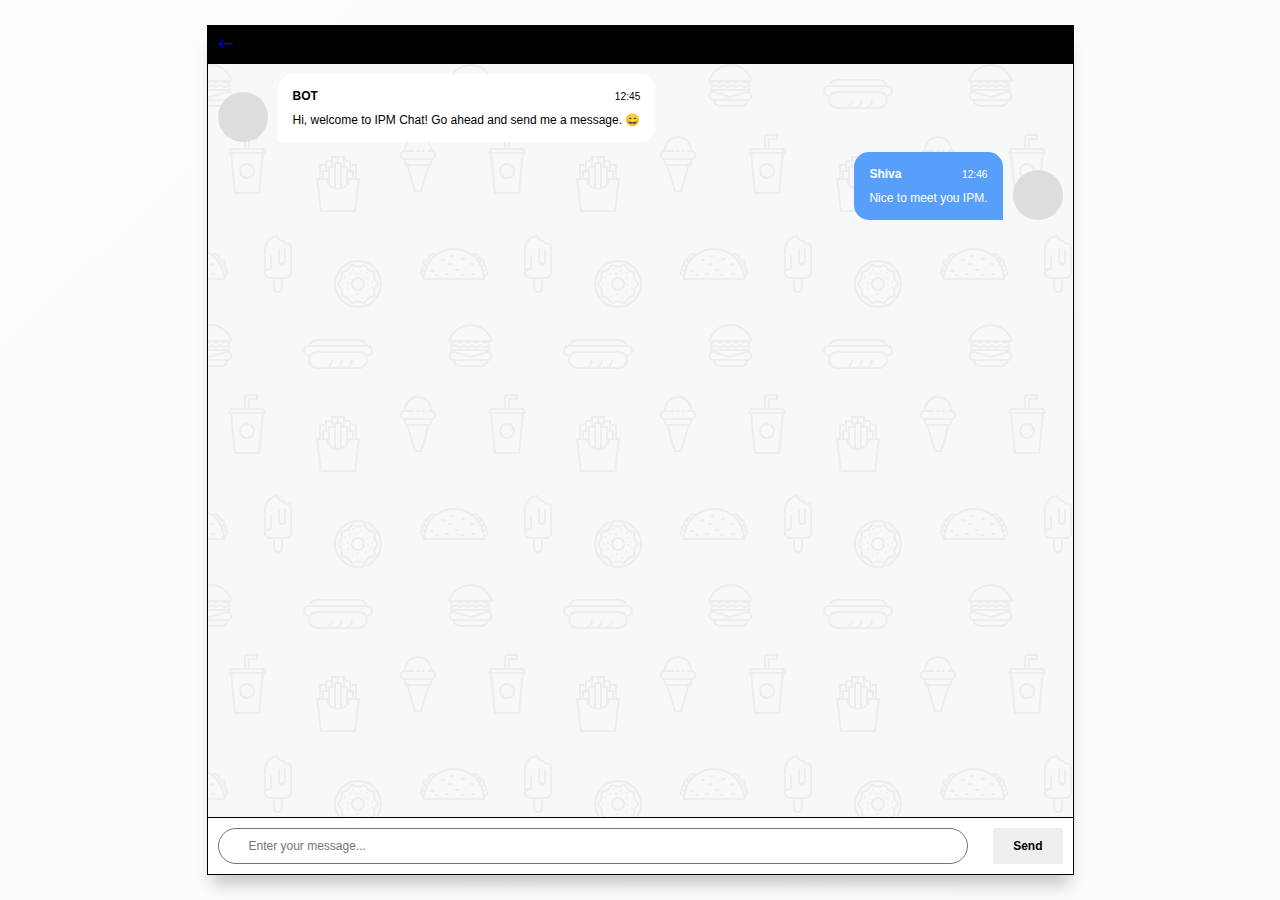
<file: chat.html>
<!DOCTYPE html>
<html lang="en">
<head>
    <meta charset="UTF-8">
    <meta http-equiv="X-UA-Compatible" content="IE=edge">
    <meta name="viewport" content="width=device-width, initial-scale=1.0">
    <title>IPM</title>
    <link rel="stylesheet" href="css/chat-style.css">
    <link rel="stylesheet" href="https://use.fontawesome.com/releases/v5.5.0/css/all.css"
          integrity="sha384-B4dIYHKNBt8Bc12p+WXckhzcICo0wtJAoU8YZTY5qE0Id1GSseTk6S+L3BlXeVIU" crossorigin="anonymous">

    <style>
        .msg-txt {
            color: darkslategrey;
        }

        .mom-text {
            border-radius: 25px;
            border: 1px solid lightgray;
            padding: 15px;
            width: 250px;
            height: auto;
        }
    </style>


    <link rel="stylesheet" href="https://cdn.jsdelivr.net/npm/bootstrap@4.6.0/dist/css/bootstrap.min.css"
          integrity="sha384-B0vP5xmATw1+K9KRQjQERJvTumQW0nPEzvF6L/Z6nronJ3oUOFUFpCjEUQouq2+l" crossorigin="anonymous">

    <script src="https://code.jquery.com/jquery-3.5.1.slim.min.js"
            integrity="sha384-DfXdz2htPH0lsSSs5nCTpuj/zy4C+OGpamoFVy38MVBnE+IbbVYUew+OrCXaRkfj"
            crossorigin="anonymous"></script>
    <script src="https://cdn.jsdelivr.net/npm/bootstrap@4.6.0/dist/js/bootstrap.bundle.min.js"
            integrity="sha384-Piv4xVNRyMGpqkS2by6br4gNJ7DXjqk09RmUpJ8jgGtD7zP9yug3goQfGII0yAns"
            crossorigin="anonymous"></script>
    <link rel="stylesheet" href="https://cdn.jsdelivr.net/npm/bootstrap-icons@1.3.0/font/bootstrap-icons.css">


    <style>
        @media only screen and (max-width: 960px) {

            .msger {
                max-width: calc(100vw - 8px);
                margin: 4px;
                height: calc(100vh - 8px);
            }
        }
    </style>

</head>


<body class="">
<section class="msger">
    <header class="msger-header">
        <div class="msger-header-title">
            <!-- <i class="fas fa-comment-alt"></i> -->
            <a class="text-reset" title="back" href="javascript:history.back()"><i class="bi bi-arrow-left"></i></a>

        </div>
        <div class="msger-header-options">
            <span id="sound-on" style="cursor: pointer;display: none;"><i class="fas fa-volume-down"></i></span>
            <span id="sound-off" style="cursor: pointer;"><i class="fas fa-volume-mute"></i></i></span>

        </div>
    </header>

    <main class="msger-chat body-class">
        <div class="msg left-msg">
            <div
                    class="msg-img"
                    style="background-image: url(https://miro.medium.com/max/754/1*-dtfBiXCBoKPCoAR4FGlew.png)"
            ></div>

            <div class="msg-bubble">
                <div class="msg-info">
                    <div class="msg-info-name">BOT</div>
                    <div class="msg-info-time">12:45</div>
                </div>

                <div id="bot-" class="msg-text">
                    Hi, welcome to IPM Chat! Go ahead and send me a message. 😄
                </div>
            </div>
        </div>

        <div class="msg right-msg">
            <div
                    class="msg-img"
                    style="background-image: url(https://image.flaticon.com/icons/svg/145/145867.svg)"
            ></div>

            <div class="msg-bubble">
                <div class="msg-info">
                    <div class="msg-info-name">Shiva</div>
                    <div class="msg-info-time">12:46</div>
                </div>

                <div class="msg-text">
                    Nice to meet you IPM.
                </div>
            </div>
        </div>
    </main>

    <form class="msger-inputarea bg-light">
        <input id="userInput" type="text" class="msger-input"
               placeholder="Enter your message..."/>
        <i id="mic" style="font-size: 22px;cursor: pointer;" class="fas fa-microphone"></i>
        <button type="submit" class="msger-send-btn btn-success">Send</button>
    </form>
</section>

<script src="https://cdnjs.cloudflare.com/ajax/libs/jquery/3.2.1/jquery.min.js"></script>
</body>
<script src="js/chat.js"></script>
<script src="js/core.js"></script>
</html>
</file>
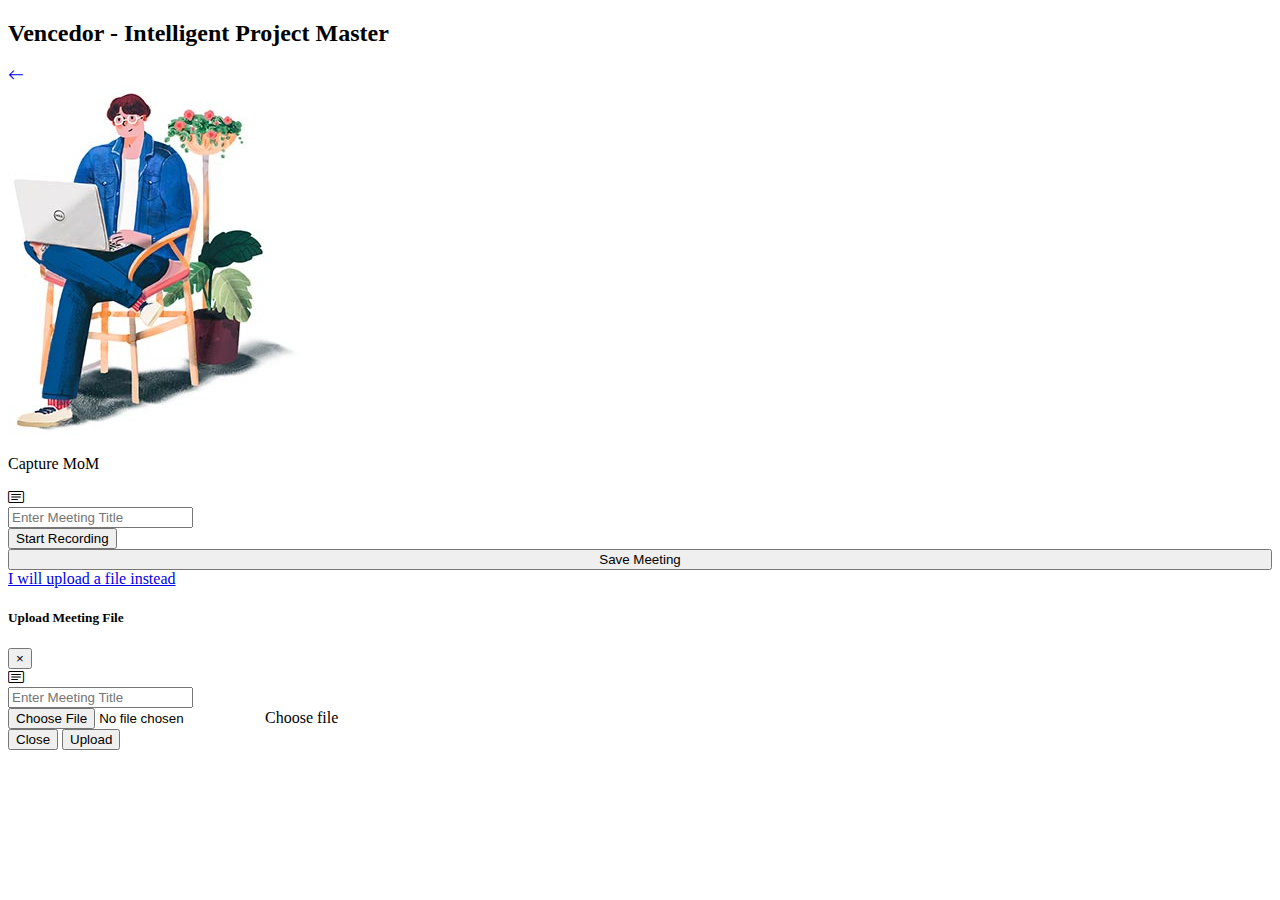
<file: mom.html>
<!DOCTYPE html>
<html lang="en">
<head>
    <meta charset="UTF-8">
    <meta name="viewport" content="width=device-width, initial-scale=1.0">
    <meta http-equiv="X-UA-Compatible" content="ie=edge">
    <title>Vencedor - IPM</title>

    <!-- Font Icon -->
    <!--    <link rel="stylesheet" href="fonts/material-icon/css/material-design-iconic-font.min.css">-->

    <!-- Main css -->
    <!--    <link rel="stylesheet" href="css/style.css">-->

    <!--    <script src="vendor/jquery/jquery.min.js"></script>-->
    <!--    &lt;!&ndash; Latest compiled and minified CSS &ndash;&gt;-->
    <!--    <link rel="stylesheet" href="https://maxcdn.bootstrapcdn.com/bootstrap/3.3.7/css/bootstrap.min.css" integrity="sha384-BVYiiSIFeK1dGmJRAkycuHAHRg32OmUcww7on3RYdg4Va+PmSTsz/K68vbdEjh4u" crossorigin="anonymous">-->

    <!--    &lt;!&ndash; Optional theme &ndash;&gt;-->
    <!--    <link rel="stylesheet" href="https://maxcdn.bootstrapcdn.com/bootstrap/3.3.7/css/bootstrap-theme.min.css" integrity="sha384-rHyoN1iRsVXV4nD0JutlnGaslCJuC7uwjduW9SVrLvRYooPp2bWYgmgJQIXwl/Sp" crossorigin="anonymous">-->

    <!--    &lt;!&ndash; Latest compiled and minified JavaScript &ndash;&gt;-->
    <!--    <script src="https://maxcdn.bootstrapcdn.com/bootstrap/3.3.7/js/bootstrap.min.js" integrity="sha384-Tc5IQib027qvyjSMfHjOMaLkfuWVxZxUPnCJA7l2mCWNIpG9mGCD8wGNIcPD7Txa" crossorigin="anonymous"></script>-->

    <link rel="stylesheet" href="https://cdn.jsdelivr.net/npm/bootstrap@4.6.0/dist/css/bootstrap.min.css"
          integrity="sha384-B0vP5xmATw1+K9KRQjQERJvTumQW0nPEzvF6L/Z6nronJ3oUOFUFpCjEUQouq2+l" crossorigin="anonymous">

    <script src="https://code.jquery.com/jquery-3.5.1.slim.min.js"
            integrity="sha384-DfXdz2htPH0lsSSs5nCTpuj/zy4C+OGpamoFVy38MVBnE+IbbVYUew+OrCXaRkfj"
            crossorigin="anonymous"></script>
    <script src="https://cdn.jsdelivr.net/npm/bootstrap@4.6.0/dist/js/bootstrap.bundle.min.js"
            integrity="sha384-Piv4xVNRyMGpqkS2by6br4gNJ7DXjqk09RmUpJ8jgGtD7zP9yug3goQfGII0yAns"
            crossorigin="anonymous"></script>
    <link rel="stylesheet" href="https://cdn.jsdelivr.net/npm/bootstrap-icons@1.3.0/font/bootstrap-icons.css">


    <!--    <style>-->
    <!--        #display {-->
    <!--            font-size: 40px;-->
    <!--            display: none;-->
    <!--        }-->

    <!--        button {-->
    <!--            width: 25px;-->
    <!--            height: 25px;-->
    <!--            font-size: 0;-->
    <!--            background-color: red;-->
    <!--            border: 0;-->
    <!--            border-radius: 35px;-->
    <!--            margin: 18px;-->
    <!--            outline: none;-->
    <!--        }-->

    <!--        .Rec {-->
    <!--            animation-name: pulse;-->
    <!--            animation-duration: 1.5s;-->
    <!--            animation-iteration-count: infinite;-->
    <!--            animation-timing-function: linear;-->
    <!--        }-->

    <!--        @keyframes pulse {-->
    <!--            0% {-->
    <!--                box-shadow: 0px 0px 5px 0px rgba(173, 0, 0, .3);-->
    <!--            }-->
    <!--            65% {-->
    <!--                box-shadow: 0px 0px 5px 13px rgba(173, 0, 0, .3);-->
    <!--            }-->
    <!--            90% {-->
    <!--                box-shadow: 0px 0px 5px 13px rgba(173, 0, 0, 0);-->
    <!--            }-->
    <!--        }-->
    <!--    </style>-->

    <style>
        @media only screen and (max-width: 960px) {
            .logo-img {
                max-width: 50%;
            }

            .shadow {
                box-shadow: none !important
            }
        }
    </style>

</head>
<body>

<div class="container container-fluid">
    <h2 class="text-center pt-3 mt-3">
        Vencedor - Intelligent Project Master
    </h2>

    <div class="shadow p-3 mt-4">

        <div class="row mb-3">
            <div class="col pl-lg-5">
                <a class="text-reset" title="back" href="javascript:history.back()"><i style="width: 36px"
                                                                                       class="bi bi-arrow-left"></i></a>
            </div>
        </div>


        <div class="row">
            <div class="col">
                <div class="alert alert-info" style="display: none" role="alert">
                    <span id="recording-instructions">Press the <strong>Start Recording</strong> button and allow access.</span>
                </div>

            </div>

        </div>

        <div class="row">
            <div class="col-lg-6 text-center pl-lg-5">
                <img class="logo-img" src="images/signin-image.jpg" alt="sign up image">
            </div>
            <div class="col-lg-6 p-3">
                <div class="row">
                    <div class="col">
                        <p class="h3 mb-4 text-center text-lg-left">Capture MoM</p>
                    </div>
                </div>


                <div class="form-row">
                    <div class="col-sm-12 col-lg-7 text-center text-lg-left">
                        <div class="input-group mb-4">
                            <div class="input-group-prepend">
                                <div class="input-group-text">
                                    <i
                                            class="bi bi-card-text"></i></div>
                            </div>
                            <input type="text" class="form-control" name="your_name" id="title"
                                   placeholder="Enter Meeting Title"/>
                        </div>
                    </div>


                </div>


                <div class="form-row">
                    <div class="col col-lg-7  ">
                        <div class="input-group mb-2">
                            <input type="submit" name="Start Recording" id="start-record-btn"
                                   class=" form-control btn btn-dark"
                                   value="Start Recording"/>
                        </div>
                    </div>


                </div>


                <div class="form-row">
                    <div class="col col-lg-7">
                        <div class="input-group mb-2">
                            <input type="submit" name="Save Recording" id="save-note-btn"
                                   class="form-control btn btn-primary"
                                   value="Save Meeting" style="width: 100%;"/>
                        </div>
                    </div>
                </div>

                <div class="row">
                    <div class="col-sm-12 text-center text-lg-left mt-2">
                        <a class="" href="#" data-target="#exampleModal" data-toggle="modal">I will
                            upload a file instead<span></span></a>
                    </div>
                </div>


            </div>

        </div>

    </div>


</div>


<div class="main">

    <!-- Modal -->
    <div class="modal fade" id="exampleModal" tabindex="-1" role="dialog" aria-labelledby="exampleModalLabel"
         aria-hidden="true">
        <div class="modal-dialog modal-lg" role="document">
            <div class="modal-content">
                <div class="modal-header">
                    <h5 class="modal-title" id="exampleModalLabel">Upload Meeting File</h5>
                    <button type="button" class="close" data-dismiss="modal" aria-label="Close">
                        <span aria-hidden="true">&times;</span>
                    </button>
                </div>
                <div class="modal-body">

                    <div class="form-row">
                        <div class="col col-lg-7">
                            <div class="input-group mb-4">
                                <div class="input-group-prepend">
                                    <div class="input-group-text">
                                        <i
                                                class="bi bi-card-text"></i></div>
                                </div>
                                <input type="text" class="form-control" name="your_name" id="audio-title"
                                       placeholder="Enter Meeting Title"/>
                            </div>
                        </div>


                    </div>

                    <div class="form-row">
                        <div class="col col-lg-7">
                            <div class="custom-file">
                                <input type="file" class="custom-file-input" id="audio-file">
                                <label class="custom-file-label" for="audio-file">Choose file</label>
                            </div>
                        </div>
                    </div>


                    <h5 id="file-success" style="color: green;display: none;margin-left: 30px;">File successfully
                        Uploaded</h5>
                </div>
                <div class="modal-footer">
                    <button type="button" class="btn btn-secondary" data-dismiss="modal">Close</button>

                    <button type="button" id="file-upload" class="btn btn-primary" data-dismiss="modal">
                        Upload
                    </button>
                </div>
            </div>
        </div>
    </div>

    <!-- <p id="final-note"></p> -->

</div>

<!-- JS -->
<script src="vendor/jquery/jquery.min.js"></script>
<!--<script src="https://cdnjs.cloudflare.com/ajax/libs/jquery/3.2.1/jquery.min.js"></script>-->
<script src="js/mom.js"></script>
</body>
</html>
</file>
<file: css/chat-style.css>
:root {
    --body-bg: linear-gradient(135deg, #f5f7fa4a 0%, #c3cfe21a 100%);
    --msger-bg: #fff;
    --border: 2px solid #ddd;
    --left-msg-bg: #ececec;
    --right-msg-bg: #579ffb;
}

html {
    box-sizing: border-box;
}

*,
*:before,
*:after {
    margin: 0;
    padding: 0;
    box-sizing: inherit;
}

body {
    display: flex;
    justify-content: center;
    align-items: center;
    height: 100vh;
    background-image: var(--body-bg);
    font-family: Helvetica, sans-serif;
}

.msger {
    display: flex;
    flex-flow: column wrap;
    justify-content: space-between;
    width: 100%;
    max-width: 867px;
    margin: 25px 10px;
    height: calc(100% - 50px);
    border: 1px solid black;
    border-radius: 0px;
    background: var(--msger-bg);
    box-shadow: 0 15px 15px -5px rgba(0, 0, 0, 0.2);
}

.msger-header {
    display: flex;
    justify-content: space-between;
    padding: 10px;
    /*border-bottom: var(--border);*/
    background: #000;
    color: #fff;
}

.msger-chat {
    flex: 1;
    overflow-y: auto;
    padding: 10px;
}

.msger-chat::-webkit-scrollbar {
    width: 6px;
}

.msger-chat::-webkit-scrollbar-track {
    background: #ddd;
}

.msger-chat::-webkit-scrollbar-thumb {
    background: #bdbdbd;
}

.msg {
    display: flex;
    align-items: flex-end;
    margin-bottom: 10px;
}

.msg:last-of-type {
    margin: 0;
}

.msg-img {
    width: 50px;
    height: 50px;
    margin-right: 10px;
    background: #ddd;
    background-repeat: no-repeat;
    background-position: center;
    background-size: cover;
    border-radius: 50%;
}

.msg-bubble {
    max-width: 450px;
    padding: 15px;
    border-radius: 15px;
    background: #fff;
    font-size: 12px;
}

.msg-info {
    display: flex;
    justify-content: space-between;
    align-items: center;
    margin-bottom: 10px;
}

.msg-info-name {
    margin-right: 10px;
    font-weight: bold;
}

.msg-info-time {
    font-size: 0.85em;
}

.left-msg .msg-bubble {
    border-bottom-left-radius: 0;
}

.right-msg {
    flex-direction: row-reverse;
}

.right-msg .msg-bubble {
    background: var(--right-msg-bg);
    color: #fff;
    border-bottom-right-radius: 0;
}

.right-msg .msg-img {
    margin: 0 0 0 10px;
}

.msger-inputarea {
    display: flex;
    padding: 10px;
    border-top: 1px solid black;
    /*background: #eee;*/
}

.msger-inputarea * {
    padding: 10px;
    border: none;
    border-radius: 3px;
    font-size: 12px;
}

.msger-input {
    flex: 3;
    background: #fff;
    padding-left: 30px;
    border: 1px solid #6c757d;
    border-radius:100px;
}

.msger-input:focus {
    outline: -webkit-focus-ring-color auto 0;
}

.msger-send-btn {
    font-weight: bold;
    cursor: pointer;
    padding: 0 20px;
    margin-left: 5px;
}


.body-class {
    /*background-color: #fcfcfe;*/
    background-image: url("data:image/svg+xml,%3Csvg xmlns='http://www.w3.org/2000/svg' width='260' height='260' viewBox='0 0 260 260'%3E%3Cg fill-rule='evenodd'%3E%3Cg fill='%23dddddd' fill-opacity='0.4'%3E%3Cpath d='M24.37 16c.2.65.39 1.32.54 2H21.17l1.17 2.34.45.9-.24.11V28a5 5 0 0 1-2.23 8.94l-.02.06a8 8 0 0 1-7.75 6h-20a8 8 0 0 1-7.74-6l-.02-.06A5 5 0 0 1-17.45 28v-6.76l-.79-1.58-.44-.9.9-.44.63-.32H-20a23.01 23.01 0 0 1 44.37-2zm-36.82 2a1 1 0 0 0-.44.1l-3.1 1.56.89 1.79 1.31-.66a3 3 0 0 1 2.69 0l2.2 1.1a1 1 0 0 0 .9 0l2.21-1.1a3 3 0 0 1 2.69 0l2.2 1.1a1 1 0 0 0 .9 0l2.21-1.1a3 3 0 0 1 2.69 0l2.2 1.1a1 1 0 0 0 .86.02l2.88-1.27a3 3 0 0 1 2.43 0l2.88 1.27a1 1 0 0 0 .85-.02l3.1-1.55-.89-1.79-1.42.71a3 3 0 0 1-2.56.06l-2.77-1.23a1 1 0 0 0-.4-.09h-.01a1 1 0 0 0-.4.09l-2.78 1.23a3 3 0 0 1-2.56-.06l-2.3-1.15a1 1 0 0 0-.45-.11h-.01a1 1 0 0 0-.44.1L.9 19.22a3 3 0 0 1-2.69 0l-2.2-1.1a1 1 0 0 0-.45-.11h-.01a1 1 0 0 0-.44.1l-2.21 1.11a3 3 0 0 1-2.69 0l-2.2-1.1a1 1 0 0 0-.45-.11h-.01zm0-2h-4.9a21.01 21.01 0 0 1 39.61 0h-2.09l-.06-.13-.26.13h-32.31zm30.35 7.68l1.36-.68h1.3v2h-36v-1.15l.34-.17 1.36-.68h2.59l1.36.68a3 3 0 0 0 2.69 0l1.36-.68h2.59l1.36.68a3 3 0 0 0 2.69 0L2.26 23h2.59l1.36.68a3 3 0 0 0 2.56.06l1.67-.74h3.23l1.67.74a3 3 0 0 0 2.56-.06zM-13.82 27l16.37 4.91L18.93 27h-32.75zm-.63 2h.34l16.66 5 16.67-5h.33a3 3 0 1 1 0 6h-34a3 3 0 1 1 0-6zm1.35 8a6 6 0 0 0 5.65 4h20a6 6 0 0 0 5.66-4H-13.1z'/%3E%3Cpath id='path6_fill-copy' d='M284.37 16c.2.65.39 1.32.54 2H281.17l1.17 2.34.45.9-.24.11V28a5 5 0 0 1-2.23 8.94l-.02.06a8 8 0 0 1-7.75 6h-20a8 8 0 0 1-7.74-6l-.02-.06a5 5 0 0 1-2.24-8.94v-6.76l-.79-1.58-.44-.9.9-.44.63-.32H240a23.01 23.01 0 0 1 44.37-2zm-36.82 2a1 1 0 0 0-.44.1l-3.1 1.56.89 1.79 1.31-.66a3 3 0 0 1 2.69 0l2.2 1.1a1 1 0 0 0 .9 0l2.21-1.1a3 3 0 0 1 2.69 0l2.2 1.1a1 1 0 0 0 .9 0l2.21-1.1a3 3 0 0 1 2.69 0l2.2 1.1a1 1 0 0 0 .86.02l2.88-1.27a3 3 0 0 1 2.43 0l2.88 1.27a1 1 0 0 0 .85-.02l3.1-1.55-.89-1.79-1.42.71a3 3 0 0 1-2.56.06l-2.77-1.23a1 1 0 0 0-.4-.09h-.01a1 1 0 0 0-.4.09l-2.78 1.23a3 3 0 0 1-2.56-.06l-2.3-1.15a1 1 0 0 0-.45-.11h-.01a1 1 0 0 0-.44.1l-2.21 1.11a3 3 0 0 1-2.69 0l-2.2-1.1a1 1 0 0 0-.45-.11h-.01a1 1 0 0 0-.44.1l-2.21 1.11a3 3 0 0 1-2.69 0l-2.2-1.1a1 1 0 0 0-.45-.11h-.01zm0-2h-4.9a21.01 21.01 0 0 1 39.61 0h-2.09l-.06-.13-.26.13h-32.31zm30.35 7.68l1.36-.68h1.3v2h-36v-1.15l.34-.17 1.36-.68h2.59l1.36.68a3 3 0 0 0 2.69 0l1.36-.68h2.59l1.36.68a3 3 0 0 0 2.69 0l1.36-.68h2.59l1.36.68a3 3 0 0 0 2.56.06l1.67-.74h3.23l1.67.74a3 3 0 0 0 2.56-.06zM246.18 27l16.37 4.91L278.93 27h-32.75zm-.63 2h.34l16.66 5 16.67-5h.33a3 3 0 1 1 0 6h-34a3 3 0 1 1 0-6zm1.35 8a6 6 0 0 0 5.65 4h20a6 6 0 0 0 5.66-4H246.9z'/%3E%3Cpath d='M159.5 21.02A9 9 0 0 0 151 15h-42a9 9 0 0 0-8.5 6.02 6 6 0 0 0 .02 11.96A8.99 8.99 0 0 0 109 45h42a9 9 0 0 0 8.48-12.02 6 6 0 0 0 .02-11.96zM151 17h-42a7 7 0 0 0-6.33 4h54.66a7 7 0 0 0-6.33-4zm-9.34 26a8.98 8.98 0 0 0 3.34-7h-2a7 7 0 0 1-7 7h-4.34a8.98 8.98 0 0 0 3.34-7h-2a7 7 0 0 1-7 7h-4.34a8.98 8.98 0 0 0 3.34-7h-2a7 7 0 0 1-7 7h-7a7 7 0 1 1 0-14h42a7 7 0 1 1 0 14h-9.34zM109 27a9 9 0 0 0-7.48 4H101a4 4 0 1 1 0-8h58a4 4 0 0 1 0 8h-.52a9 9 0 0 0-7.48-4h-42z'/%3E%3Cpath d='M39 115a8 8 0 1 0 0-16 8 8 0 0 0 0 16zm6-8a6 6 0 1 1-12 0 6 6 0 0 1 12 0zm-3-29v-2h8v-6H40a4 4 0 0 0-4 4v10H22l-1.33 4-.67 2h2.19L26 130h26l3.81-40H58l-.67-2L56 84H42v-6zm-4-4v10h2V74h8v-2h-8a2 2 0 0 0-2 2zm2 12h14.56l.67 2H22.77l.67-2H40zm13.8 4H24.2l3.62 38h22.36l3.62-38z'/%3E%3Cpath d='M129 92h-6v4h-6v4h-6v14h-3l.24 2 3.76 32h36l3.76-32 .24-2h-3v-14h-6v-4h-6v-4h-8zm18 22v-12h-4v4h3v8h1zm-3 0v-6h-4v6h4zm-6 6v-16h-4v19.17c1.6-.7 2.97-1.8 4-3.17zm-6 3.8V100h-4v23.8a10.04 10.04 0 0 0 4 0zm-6-.63V104h-4v16a10.04 10.04 0 0 0 4 3.17zm-6-9.17v-6h-4v6h4zm-6 0v-8h3v-4h-4v12h1zm27-12v-4h-4v4h3v4h1v-4zm-6 0v-8h-4v4h3v4h1zm-6-4v-4h-4v8h1v-4h3zm-6 4v-4h-4v8h1v-4h3zm7 24a12 12 0 0 0 11.83-10h7.92l-3.53 30h-32.44l-3.53-30h7.92A12 12 0 0 0 130 126z'/%3E%3Cpath d='M212 86v2h-4v-2h4zm4 0h-2v2h2v-2zm-20 0v.1a5 5 0 0 0-.56 9.65l.06.25 1.12 4.48a2 2 0 0 0 1.94 1.52h.01l7.02 24.55a2 2 0 0 0 1.92 1.45h4.98a2 2 0 0 0 1.92-1.45l7.02-24.55a2 2 0 0 0 1.95-1.52L224.5 96l.06-.25a5 5 0 0 0-.56-9.65V86a14 14 0 0 0-28 0zm4 0h6v2h-9a3 3 0 1 0 0 6H223a3 3 0 1 0 0-6H220v-2h2a12 12 0 1 0-24 0h2zm-1.44 14l-1-4h24.88l-1 4h-22.88zm8.95 26l-6.86-24h18.7l-6.86 24h-4.98zM150 242a22 22 0 1 0 0-44 22 22 0 0 0 0 44zm24-22a24 24 0 1 1-48 0 24 24 0 0 1 48 0zm-28.38 17.73l2.04-.87a6 6 0 0 1 4.68 0l2.04.87a2 2 0 0 0 2.5-.82l1.14-1.9a6 6 0 0 1 3.79-2.75l2.15-.5a2 2 0 0 0 1.54-2.12l-.19-2.2a6 6 0 0 1 1.45-4.46l1.45-1.67a2 2 0 0 0 0-2.62l-1.45-1.67a6 6 0 0 1-1.45-4.46l.2-2.2a2 2 0 0 0-1.55-2.13l-2.15-.5a6 6 0 0 1-3.8-2.75l-1.13-1.9a2 2 0 0 0-2.5-.8l-2.04.86a6 6 0 0 1-4.68 0l-2.04-.87a2 2 0 0 0-2.5.82l-1.14 1.9a6 6 0 0 1-3.79 2.75l-2.15.5a2 2 0 0 0-1.54 2.12l.19 2.2a6 6 0 0 1-1.45 4.46l-1.45 1.67a2 2 0 0 0 0 2.62l1.45 1.67a6 6 0 0 1 1.45 4.46l-.2 2.2a2 2 0 0 0 1.55 2.13l2.15.5a6 6 0 0 1 3.8 2.75l1.13 1.9a2 2 0 0 0 2.5.8zm2.82.97a4 4 0 0 1 3.12 0l2.04.87a4 4 0 0 0 4.99-1.62l1.14-1.9a4 4 0 0 1 2.53-1.84l2.15-.5a4 4 0 0 0 3.09-4.24l-.2-2.2a4 4 0 0 1 .97-2.98l1.45-1.67a4 4 0 0 0 0-5.24l-1.45-1.67a4 4 0 0 1-.97-2.97l.2-2.2a4 4 0 0 0-3.09-4.25l-2.15-.5a4 4 0 0 1-2.53-1.84l-1.14-1.9a4 4 0 0 0-5-1.62l-2.03.87a4 4 0 0 1-3.12 0l-2.04-.87a4 4 0 0 0-4.99 1.62l-1.14 1.9a4 4 0 0 1-2.53 1.84l-2.15.5a4 4 0 0 0-3.09 4.24l.2 2.2a4 4 0 0 1-.97 2.98l-1.45 1.67a4 4 0 0 0 0 5.24l1.45 1.67a4 4 0 0 1 .97 2.97l-.2 2.2a4 4 0 0 0 3.09 4.25l2.15.5a4 4 0 0 1 2.53 1.84l1.14 1.9a4 4 0 0 0 5 1.62l2.03-.87zM152 207a1 1 0 1 1 2 0 1 1 0 0 1-2 0zm6 2a1 1 0 1 1 2 0 1 1 0 0 1-2 0zm-11 1a1 1 0 1 1 2 0 1 1 0 0 1-2 0zm-6 0a1 1 0 1 1 2 0 1 1 0 0 1-2 0zm3-5a1 1 0 1 1 2 0 1 1 0 0 1-2 0zm-8 8a1 1 0 1 1 2 0 1 1 0 0 1-2 0zm3 6a1 1 0 1 1 2 0 1 1 0 0 1-2 0zm0 6a1 1 0 1 1 2 0 1 1 0 0 1-2 0zm4 7a1 1 0 1 1 2 0 1 1 0 0 1-2 0zm5-2a1 1 0 1 1 2 0 1 1 0 0 1-2 0zm5 4a1 1 0 1 1 2 0 1 1 0 0 1-2 0zm4-6a1 1 0 1 1 2 0 1 1 0 0 1-2 0zm6-4a1 1 0 1 1 2 0 1 1 0 0 1-2 0zm-4-3a1 1 0 1 1 2 0 1 1 0 0 1-2 0zm4-3a1 1 0 1 1 2 0 1 1 0 0 1-2 0zm-5-4a1 1 0 1 1 2 0 1 1 0 0 1-2 0zm-24 6a1 1 0 1 1 2 0 1 1 0 0 1-2 0zm16 5a5 5 0 1 0 0-10 5 5 0 0 0 0 10zm7-5a7 7 0 1 1-14 0 7 7 0 0 1 14 0zm86-29a1 1 0 0 0 0 2h2a1 1 0 0 0 0-2h-2zm19 9a1 1 0 0 1 1-1h2a1 1 0 0 1 0 2h-2a1 1 0 0 1-1-1zm-14 5a1 1 0 0 0 0 2h2a1 1 0 0 0 0-2h-2zm-25 1a1 1 0 0 0 0 2h2a1 1 0 0 0 0-2h-2zm5 4a1 1 0 0 0 0 2h2a1 1 0 0 0 0-2h-2zm9 0a1 1 0 0 1 1-1h2a1 1 0 0 1 0 2h-2a1 1 0 0 1-1-1zm15 1a1 1 0 0 1 1-1h2a1 1 0 0 1 0 2h-2a1 1 0 0 1-1-1zm12-2a1 1 0 0 0 0 2h2a1 1 0 0 0 0-2h-2zm-11-14a1 1 0 0 1 1-1h2a1 1 0 0 1 0 2h-2a1 1 0 0 1-1-1zm-19 0a1 1 0 0 0 0 2h2a1 1 0 0 0 0-2h-2zm6 5a1 1 0 0 1 1-1h2a1 1 0 0 1 0 2h-2a1 1 0 0 1-1-1zm-25 15c0-.47.01-.94.03-1.4a5 5 0 0 1-1.7-8 3.99 3.99 0 0 1 1.88-5.18 5 5 0 0 1 3.4-6.22 3 3 0 0 1 1.46-1.05 5 5 0 0 1 7.76-3.27A30.86 30.86 0 0 1 246 184c6.79 0 13.06 2.18 18.17 5.88a5 5 0 0 1 7.76 3.27 3 3 0 0 1 1.47 1.05 5 5 0 0 1 3.4 6.22 4 4 0 0 1 1.87 5.18 4.98 4.98 0 0 1-1.7 8c.02.46.03.93.03 1.4v1h-62v-1zm.83-7.17a30.9 30.9 0 0 0-.62 3.57 3 3 0 0 1-.61-4.2c.37.28.78.49 1.23.63zm1.49-4.61c-.36.87-.68 1.76-.96 2.68a2 2 0 0 1-.21-3.71c.33.4.73.75 1.17 1.03zm2.32-4.54c-.54.86-1.03 1.76-1.49 2.68a3 3 0 0 1-.07-4.67 3 3 0 0 0 1.56 1.99zm1.14-1.7c.35-.5.72-.98 1.1-1.46a1 1 0 1 0-1.1 1.45zm5.34-5.77c-1.03.86-2 1.79-2.9 2.77a3 3 0 0 0-1.11-.77 3 3 0 0 1 4-2zm42.66 2.77c-.9-.98-1.87-1.9-2.9-2.77a3 3 0 0 1 4.01 2 3 3 0 0 0-1.1.77zm1.34 1.54c.38.48.75.96 1.1 1.45a1 1 0 1 0-1.1-1.45zm3.73 5.84c-.46-.92-.95-1.82-1.5-2.68a3 3 0 0 0 1.57-1.99 3 3 0 0 1-.07 4.67zm1.8 4.53c-.29-.9-.6-1.8-.97-2.67.44-.28.84-.63 1.17-1.03a2 2 0 0 1-.2 3.7zm1.14 5.51c-.14-1.21-.35-2.4-.62-3.57.45-.14.86-.35 1.23-.63a2.99 2.99 0 0 1-.6 4.2zM275 214a29 29 0 0 0-57.97 0h57.96zM72.33 198.12c-.21-.32-.34-.7-.34-1.12v-12h-2v12a4.01 4.01 0 0 0 7.09 2.54c.57-.69.91-1.57.91-2.54v-12h-2v12a1.99 1.99 0 0 1-2 2 2 2 0 0 1-1.66-.88zM75 176c.38 0 .74-.04 1.1-.12a4 4 0 0 0 6.19 2.4A13.94 13.94 0 0 1 84 185v24a6 6 0 0 1-6 6h-3v9a5 5 0 1 1-10 0v-9h-3a6 6 0 0 1-6-6v-24a14 14 0 0 1 14-14 5 5 0 0 0 5 5zm-17 15v12a1.99 1.99 0 0 0 1.22 1.84 2 2 0 0 0 2.44-.72c.21-.32.34-.7.34-1.12v-12h2v12a3.98 3.98 0 0 1-5.35 3.77 3.98 3.98 0 0 1-.65-.3V209a4 4 0 0 0 4 4h16a4 4 0 0 0 4-4v-24c.01-1.53-.23-2.88-.72-4.17-.43.1-.87.16-1.28.17a6 6 0 0 1-5.2-3 7 7 0 0 1-6.47-4.88A12 12 0 0 0 58 185v6zm9 24v9a3 3 0 1 0 6 0v-9h-6z'/%3E%3Cpath d='M-17 191a1 1 0 0 0 0 2h2a1 1 0 0 0 0-2h-2zm19 9a1 1 0 0 1 1-1h2a1 1 0 0 1 0 2H3a1 1 0 0 1-1-1zm-14 5a1 1 0 0 0 0 2h2a1 1 0 0 0 0-2h-2zm-25 1a1 1 0 0 0 0 2h2a1 1 0 0 0 0-2h-2zm5 4a1 1 0 0 0 0 2h2a1 1 0 0 0 0-2h-2zm9 0a1 1 0 0 1 1-1h2a1 1 0 0 1 0 2h-2a1 1 0 0 1-1-1zm15 1a1 1 0 0 1 1-1h2a1 1 0 0 1 0 2h-2a1 1 0 0 1-1-1zm12-2a1 1 0 0 0 0 2h2a1 1 0 0 0 0-2H4zm-11-14a1 1 0 0 1 1-1h2a1 1 0 0 1 0 2h-2a1 1 0 0 1-1-1zm-19 0a1 1 0 0 0 0 2h2a1 1 0 0 0 0-2h-2zm6 5a1 1 0 0 1 1-1h2a1 1 0 0 1 0 2h-2a1 1 0 0 1-1-1zm-25 15c0-.47.01-.94.03-1.4a5 5 0 0 1-1.7-8 3.99 3.99 0 0 1 1.88-5.18 5 5 0 0 1 3.4-6.22 3 3 0 0 1 1.46-1.05 5 5 0 0 1 7.76-3.27A30.86 30.86 0 0 1-14 184c6.79 0 13.06 2.18 18.17 5.88a5 5 0 0 1 7.76 3.27 3 3 0 0 1 1.47 1.05 5 5 0 0 1 3.4 6.22 4 4 0 0 1 1.87 5.18 4.98 4.98 0 0 1-1.7 8c.02.46.03.93.03 1.4v1h-62v-1zm.83-7.17a30.9 30.9 0 0 0-.62 3.57 3 3 0 0 1-.61-4.2c.37.28.78.49 1.23.63zm1.49-4.61c-.36.87-.68 1.76-.96 2.68a2 2 0 0 1-.21-3.71c.33.4.73.75 1.17 1.03zm2.32-4.54c-.54.86-1.03 1.76-1.49 2.68a3 3 0 0 1-.07-4.67 3 3 0 0 0 1.56 1.99zm1.14-1.7c.35-.5.72-.98 1.1-1.46a1 1 0 1 0-1.1 1.45zm5.34-5.77c-1.03.86-2 1.79-2.9 2.77a3 3 0 0 0-1.11-.77 3 3 0 0 1 4-2zm42.66 2.77c-.9-.98-1.87-1.9-2.9-2.77a3 3 0 0 1 4.01 2 3 3 0 0 0-1.1.77zm1.34 1.54c.38.48.75.96 1.1 1.45a1 1 0 1 0-1.1-1.45zm3.73 5.84c-.46-.92-.95-1.82-1.5-2.68a3 3 0 0 0 1.57-1.99 3 3 0 0 1-.07 4.67zm1.8 4.53c-.29-.9-.6-1.8-.97-2.67.44-.28.84-.63 1.17-1.03a2 2 0 0 1-.2 3.7zm1.14 5.51c-.14-1.21-.35-2.4-.62-3.57.45-.14.86-.35 1.23-.63a2.99 2.99 0 0 1-.6 4.2zM15 214a29 29 0 0 0-57.97 0h57.96z'/%3E%3C/g%3E%3C/g%3E%3C/svg%3E");

}

.msger-chat {
    background-color: #f7f8fa !important
}
</file>
<file: css/style.css>
/* @extend display-flex; */
display-flex, .display-flex, .display-flex-center, .signup-content, .signin-content, .social-login, .socials {
  display: flex;
  display: -webkit-flex; }

/* @extend list-type-ulli; */
list-type-ulli, .socials {
  list-style-type: none;
  margin: 0;
  padding: 0; }

/* poppins-300 - latin */
@font-face {
  font-family: 'Poppins';
  font-style: normal;
  font-weight: 300;
  src: url("../fonts/poppins/poppins-v5-latin-300.eot");
  /* IE9 Compat Modes */
  src: local("Poppins Light"), local("Poppins-Light"), url("../fonts/poppins/poppins-v5-latin-300.eot?#iefix") format("embedded-opentype"), url("../fonts/poppins/poppins-v5-latin-300.woff2") format("woff2"), url("../fonts/poppins/poppins-v5-latin-300.woff") format("woff"), url("../fonts/poppins/poppins-v5-latin-300.ttf") format("truetype"), url("../fonts/poppins/poppins-v5-latin-300.svg#Poppins") format("svg");
  /* Legacy iOS */ }
/* poppins-300italic - latin */
@font-face {
  font-family: 'Poppins';
  font-style: italic;
  font-weight: 300;
  src: url("../fonts/poppins/poppins-v5-latin-300italic.eot");
  /* IE9 Compat Modes */
  src: local("Poppins Light Italic"), local("Poppins-LightItalic"), url("../fonts/poppins/poppins-v5-latin-300italic.eot?#iefix") format("embedded-opentype"), url("../fonts/poppins/poppins-v5-latin-300italic.woff2") format("woff2"), url("../fonts/poppins/poppins-v5-latin-300italic.woff") format("woff"), url("../fonts/poppins/poppins-v5-latin-300italic.ttf") format("truetype"), url("../fonts/poppins/poppins-v5-latin-300italic.svg#Poppins") format("svg");
  /* Legacy iOS */ }
/* poppins-regular - latin */
@font-face {
  font-family: 'Poppins';
  font-style: normal;
  font-weight: 400;
  src: url("../fonts/poppins/poppins-v5-latin-regular.eot");
  /* IE9 Compat Modes */
  src: local("Poppins Regular"), local("Poppins-Regular"), url("../fonts/poppins/poppins-v5-latin-regular.eot?#iefix") format("embedded-opentype"), url("../fonts/poppins/poppins-v5-latin-regular.woff2") format("woff2"), url("../fonts/poppins/poppins-v5-latin-regular.woff") format("woff"), url("../fonts/poppins/poppins-v5-latin-regular.ttf") format("truetype"), url("../fonts/poppins/poppins-v5-latin-regular.svg#Poppins") format("svg");
  /* Legacy iOS */ }
/* poppins-italic - latin */
@font-face {
  font-family: 'Poppins';
  font-style: italic;
  font-weight: 400;
  src: url("../fonts/poppins/poppins-v5-latin-italic.eot");
  /* IE9 Compat Modes */
  src: local("Poppins Italic"), local("Poppins-Italic"), url("../fonts/poppins/poppins-v5-latin-italic.eot?#iefix") format("embedded-opentype"), url("../fonts/poppins/poppins-v5-latin-italic.woff2") format("woff2"), url("../fonts/poppins/poppins-v5-latin-italic.woff") format("woff"), url("../fonts/poppins/poppins-v5-latin-italic.ttf") format("truetype"), url("../fonts/poppins/poppins-v5-latin-italic.svg#Poppins") format("svg");
  /* Legacy iOS */ }
/* poppins-500 - latin */
@font-face {
  font-family: 'Poppins';
  font-style: normal;
  font-weight: 500;
  src: url("../fonts/poppins/poppins-v5-latin-500.eot");
  /* IE9 Compat Modes */
  src: local("Poppins Medium"), local("Poppins-Medium"), url("../fonts/poppins/poppins-v5-latin-500.eot?#iefix") format("embedded-opentype"), url("../fonts/poppins/poppins-v5-latin-500.woff2") format("woff2"), url("../fonts/poppins/poppins-v5-latin-500.woff") format("woff"), url("../fonts/poppins/poppins-v5-latin-500.ttf") format("truetype"), url("../fonts/poppins/poppins-v5-latin-500.svg#Poppins") format("svg");
  /* Legacy iOS */ }
/* poppins-500italic - latin */
@font-face {
  font-family: 'Poppins';
  font-style: italic;
  font-weight: 500;
  src: url("../fonts/poppins/poppins-v5-latin-500italic.eot");
  /* IE9 Compat Modes */
  src: local("Poppins Medium Italic"), local("Poppins-MediumItalic"), url("../fonts/poppins/poppins-v5-latin-500italic.eot?#iefix") format("embedded-opentype"), url("../fonts/poppins/poppins-v5-latin-500italic.woff2") format("woff2"), url("../fonts/poppins/poppins-v5-latin-500italic.woff") format("woff"), url("../fonts/poppins/poppins-v5-latin-500italic.ttf") format("truetype"), url("../fonts/poppins/poppins-v5-latin-500italic.svg#Poppins") format("svg");
  /* Legacy iOS */ }
/* poppins-600 - latin */
@font-face {
  font-family: 'Poppins';
  font-style: normal;
  font-weight: 600;
  src: url("../fonts/poppins/poppins-v5-latin-600.eot");
  /* IE9 Compat Modes */
  src: local("Poppins SemiBold"), local("Poppins-SemiBold"), url("../fonts/poppins/poppins-v5-latin-600.eot?#iefix") format("embedded-opentype"), url("../fonts/poppins/poppins-v5-latin-600.woff2") format("woff2"), url("../fonts/poppins/poppins-v5-latin-600.woff") format("woff"), url("../fonts/poppins/poppins-v5-latin-600.ttf") format("truetype"), url("../fonts/poppins/poppins-v5-latin-600.svg#Poppins") format("svg");
  /* Legacy iOS */ }
/* poppins-700 - latin */
@font-face {
  font-family: 'Poppins';
  font-style: normal;
  font-weight: 700;
  src: url("../fonts/poppins/poppins-v5-latin-700.eot");
  /* IE9 Compat Modes */
  src: local("Poppins Bold"), local("Poppins-Bold"), url("../fonts/poppins/poppins-v5-latin-700.eot?#iefix") format("embedded-opentype"), url("../fonts/poppins/poppins-v5-latin-700.woff2") format("woff2"), url("../fonts/poppins/poppins-v5-latin-700.woff") format("woff"), url("../fonts/poppins/poppins-v5-latin-700.ttf") format("truetype"), url("../fonts/poppins/poppins-v5-latin-700.svg#Poppins") format("svg");
  /* Legacy iOS */ }
/* poppins-700italic - latin */
@font-face {
  font-family: 'Poppins';
  font-style: italic;
  font-weight: 700;
  src: url("../fonts/poppins/poppins-v5-latin-700italic.eot");
  /* IE9 Compat Modes */
  src: local("Poppins Bold Italic"), local("Poppins-BoldItalic"), url("../fonts/poppins/poppins-v5-latin-700italic.eot?#iefix") format("embedded-opentype"), url("../fonts/poppins/poppins-v5-latin-700italic.woff2") format("woff2"), url("../fonts/poppins/poppins-v5-latin-700italic.woff") format("woff"), url("../fonts/poppins/poppins-v5-latin-700italic.ttf") format("truetype"), url("../fonts/poppins/poppins-v5-latin-700italic.svg#Poppins") format("svg");
  /* Legacy iOS */ }
/* poppins-800 - latin */
@font-face {
  font-family: 'Poppins';
  font-style: normal;
  font-weight: 800;
  src: url("../fonts/poppins/poppins-v5-latin-800.eot");
  /* IE9 Compat Modes */
  src: local("Poppins ExtraBold"), local("Poppins-ExtraBold"), url("../fonts/poppins/poppins-v5-latin-800.eot?#iefix") format("embedded-opentype"), url("../fonts/poppins/poppins-v5-latin-800.woff2") format("woff2"), url("../fonts/poppins/poppins-v5-latin-800.woff") format("woff"), url("../fonts/poppins/poppins-v5-latin-800.ttf") format("truetype"), url("../fonts/poppins/poppins-v5-latin-800.svg#Poppins") format("svg");
  /* Legacy iOS */ }
/* poppins-800italic - latin */
@font-face {
  font-family: 'Poppins';
  font-style: italic;
  font-weight: 800;
  src: url("../fonts/poppins/poppins-v5-latin-800italic.eot");
  /* IE9 Compat Modes */
  src: local("Poppins ExtraBold Italic"), local("Poppins-ExtraBoldItalic"), url("../fonts/poppins/poppins-v5-latin-800italic.eot?#iefix") format("embedded-opentype"), url("../fonts/poppins/poppins-v5-latin-800italic.woff2") format("woff2"), url("../fonts/poppins/poppins-v5-latin-800italic.woff") format("woff"), url("../fonts/poppins/poppins-v5-latin-800italic.ttf") format("truetype"), url("../fonts/poppins/poppins-v5-latin-800italic.svg#Poppins") format("svg");
  /* Legacy iOS */ }
/* poppins-900 - latin */
@font-face {
  font-family: 'Poppins';
  font-style: normal;
  font-weight: 900;
  src: url("../fonts/poppins/poppins-v5-latin-900.eot");
  /* IE9 Compat Modes */
  src: local("Poppins Black"), local("Poppins-Black"), url("../fonts/poppins/poppins-v5-latin-900.eot?#iefix") format("embedded-opentype"), url("../fonts/poppins/poppins-v5-latin-900.woff2") format("woff2"), url("../fonts/poppins/poppins-v5-latin-900.woff") format("woff"), url("../fonts/poppins/poppins-v5-latin-900.ttf") format("truetype"), url("../fonts/poppins/poppins-v5-latin-900.svg#Poppins") format("svg");
  /* Legacy iOS */ }
a:focus, a:active {
  text-decoration: none;
  outline: none;
  transition: all 300ms ease 0s;
  -moz-transition: all 300ms ease 0s;
  -webkit-transition: all 300ms ease 0s;
  -o-transition: all 300ms ease 0s;
  -ms-transition: all 300ms ease 0s; }

input, select, textarea {
  outline: none;
  appearance: unset !important;
  -moz-appearance: unset !important;
  -webkit-appearance: unset !important;
  -o-appearance: unset !important;
  -ms-appearance: unset !important; }

input::-webkit-outer-spin-button, input::-webkit-inner-spin-button {
  appearance: none !important;
  -moz-appearance: none !important;
  -webkit-appearance: none !important;
  -o-appearance: none !important;
  -ms-appearance: none !important;
  margin: 0; }

input:focus, select:focus, textarea:focus {
  outline: none;
  box-shadow: none !important;
  -moz-box-shadow: none !important;
  -webkit-box-shadow: none !important;
  -o-box-shadow: none !important;
  -ms-box-shadow: none !important; }

input[type=checkbox] {
  appearance: checkbox !important;
  -moz-appearance: checkbox !important;
  -webkit-appearance: checkbox !important;
  -o-appearance: checkbox !important;
  -ms-appearance: checkbox !important; }

input[type=radio] {
  appearance: radio !important;
  -moz-appearance: radio !important;
  -webkit-appearance: radio !important;
  -o-appearance: radio !important;
  -ms-appearance: radio !important; }

img {
  max-width: 100%;
  height: auto; }

figure {
  margin: 0; }

p {
  margin-bottom: 0px;
  font-size: 15px;
  color: #777; }

h2 {
  line-height: 1.66;
  margin: 0;
  padding: 0;
  font-weight: bold;
  color: #222;
  font-family: Poppins;
  font-size: 36px; }

.main {
  background: #f8f8f8 !important;
  padding: 20px 0 0  0; 
  margin-bottom: -10%;
}

.clear {
  clear: both; }

body {
  font-size: 13px;
  line-height: 1.8;
  color: #222;
  background: #f8f8f8f !important;
  font-weight: 400;
  font-family: Poppins;
  /* overflow: hidden;  */
}

.container {
  width: 900px;
  background: #fff;
  margin: 0 auto;
  box-shadow: 0px 15px 16.83px 0.17px rgba(0, 0, 0, 0.05);
  -moz-box-shadow: 0px 15px 16.83px 0.17px rgba(0, 0, 0, 0.05);
  -webkit-box-shadow: 0px 15px 16.83px 0.17px rgba(0, 0, 0, 0.05);
  -o-box-shadow: 0px 15px 16.83px 0.17px rgba(0, 0, 0, 0.05);
  -ms-box-shadow: 0px 15px 16.83px 0.17px rgba(0, 0, 0, 0.05);
  border-radius: 20px;
  -moz-border-radius: 20px;
  -webkit-border-radius: 20px;
  -o-border-radius: 20px;
  -ms-border-radius: 20px; }

.display-flex {
  justify-content: space-between;
  -moz-justify-content: space-between;
  -webkit-justify-content: space-between;
  -o-justify-content: space-between;
  -ms-justify-content: space-between;
  align-items: center;
  -moz-align-items: center;
  -webkit-align-items: center;
  -o-align-items: center;
  -ms-align-items: center; }

.display-flex-center {
  justify-content: center;
  -moz-justify-content: center;
  -webkit-justify-content: center;
  -o-justify-content: center;
  -ms-justify-content: center;
  align-items: center;
  -moz-align-items: center;
  -webkit-align-items: center;
  -o-align-items: center;
  -ms-align-items: center; }

.position-center {
  position: absolute;
  top: 50%;
  left: 50%;
  transform: translate(-50%, -50%);
  -moz-transform: translate(-50%, -50%);
  -webkit-transform: translate(-50%, -50%);
  -o-transform: translate(-50%, -50%);
  -ms-transform: translate(-50%, -50%); }

.signup {
  margin-bottom: 150px; }

.signup-content {
  padding: 75px 0; }

.signup-form, .signup-image, .signin-form, .signin-image {
  width: 50%;
  overflow: hidden; }

.signup-image {
  margin: 0 55px; }

.form-title {
  margin-bottom: 33px; }

.signup-image {
  margin-top: 45px; }

figure {
  margin-bottom: 50px;
  text-align: center; }

.form-submit {
  display: inline-block;
  background: #6dabe4;
  color: #fff;
  border-bottom: none;
  width: auto;
  padding: 15px 39px;
  border-radius: 5px;
  -moz-border-radius: 5px;
  -webkit-border-radius: 5px;
  -o-border-radius: 5px;
  -ms-border-radius: 5px;
  margin-top: 25px;
  cursor: pointer; }
  .form-submit:hover {
    background: #4292dc; }

#signin {
  margin-top: 16px; }

.signup-image-link {
  font-size: 14px;
  color: #222;
  display: block;
  text-align: center; }

.term-service {
  font-size: 13px;
  color: #222; }

.signup-form {
  margin-left: 75px;
  margin-right: 75px;
  padding-left: 34px; }

.register-form {
  width: 100%; }

.form-group {
  position: relative;
  margin-bottom: 25px;
  overflow: hidden; }
  .form-group:last-child {
    margin-bottom: 0px; }

input {
  width: 100%;
  display: block;
  border: none;
  border-bottom: 1px solid #999;
  padding: 6px 30px;
  font-family: Poppins;
  box-sizing: border-box; }
  input::-webkit-input-placeholder {
    color: #999; }
  input::-moz-placeholder {
    color: #999; }
  input:-ms-input-placeholder {
    color: #999; }
  input:-moz-placeholder {
    color: #999; }
  input:focus {
    border-bottom: 1px solid #222; }
    input:focus::-webkit-input-placeholder {
      color: #222; }
    input:focus::-moz-placeholder {
      color: #222; }
    input:focus:-ms-input-placeholder {
      color: #222; }
    input:focus:-moz-placeholder {
      color: #222; }

input[type=checkbox]:not(old) {
  width: 2em;
  margin: 0;
  padding: 0;
  font-size: 1em;
  display: none; }

input[type=checkbox]:not(old) + label {
  display: inline-block;
  line-height: 1.5em;
  margin-top: 6px; }

input[type=checkbox]:not(old) + label > span {
  display: inline-block;
  width: 13px;
  height: 13px;
  margin-right: 15px;
  margin-bottom: 3px;
  border: 1px solid #999;
  border-radius: 2px;
  -moz-border-radius: 2px;
  -webkit-border-radius: 2px;
  -o-border-radius: 2px;
  -ms-border-radius: 2px;
  background: white;
  background-image: -moz-linear-gradient(white, white);
  background-image: -ms-linear-gradient(white, white);
  background-image: -o-linear-gradient(white, white);
  background-image: -webkit-linear-gradient(white, white);
  background-image: linear-gradient(white, white);
  vertical-align: bottom; }

input[type=checkbox]:not(old):checked + label > span {
  background-image: -moz-linear-gradient(white, white);
  background-image: -ms-linear-gradient(white, white);
  background-image: -o-linear-gradient(white, white);
  background-image: -webkit-linear-gradient(white, white);
  background-image: linear-gradient(white, white); }

input[type=checkbox]:not(old):checked + label > span:before {
  content: '\f26b';
  display: block;
  color: #222;
  font-size: 11px;
  line-height: 1.2;
  text-align: center;
  font-family: 'Material-Design-Iconic-Font';
  font-weight: bold; }

.agree-term {
  display: inline-block;
  width: auto; }

label {
  position: absolute;
  left: 0;
  top: 50%;
  transform: translateY(-50%);
  -moz-transform: translateY(-50%);
  -webkit-transform: translateY(-50%);
  -o-transform: translateY(-50%);
  -ms-transform: translateY(-50%);
  color: #222; }

.label-has-error {
  top: 22%; }

label.error {
  position: relative;
  background: url("../images/unchecked.gif") no-repeat;
  background-position-y: 3px;
  padding-left: 20px;
  display: block;
  margin-top: 20px; }

label.valid {
  display: block;
  position: absolute;
  right: 0;
  left: auto;
  margin-top: -6px;
  width: 20px;
  height: 20px;
  background: transparent; }
  label.valid:after {
    font-family: 'Material-Design-Iconic-Font';
    content: '\f269';
    width: 100%;
    height: 100%;
    position: absolute;
    /* right: 0; */
    font-size: 16px;
    color: green; }

.label-agree-term {
  position: relative;
  top: 0%;
  transform: translateY(0);
  -moz-transform: translateY(0);
  -webkit-transform: translateY(0);
  -o-transform: translateY(0);
  -ms-transform: translateY(0); }

.material-icons-name {
  font-size: 18px; }

.signin-content {
  padding-top: 67px;
  padding-bottom: 87px; }

.social-login {
  align-items: center;
  -moz-align-items: center;
  -webkit-align-items: center;
  -o-align-items: center;
  -ms-align-items: center;
  margin-top: 80px; }

.social-label {
  display: inline-block;
  margin-right: 15px; }

.socials li {
  padding: 5px; }
  .socials li:last-child {
    margin-right: 0px; }
  .socials li a {
    text-decoration: none; }
    .socials li a i {
      width: 30px;
      height: 30px;
      color: #fff;
      font-size: 14px;
      border-radius: 5px;
      -moz-border-radius: 5px;
      -webkit-border-radius: 5px;
      -o-border-radius: 5px;
      -ms-border-radius: 5px;
      transform: translateZ(0);
      -moz-transform: translateZ(0);
      -webkit-transform: translateZ(0);
      -o-transform: translateZ(0);
      -ms-transform: translateZ(0);
      -webkit-transition-duration: 0.3s;
      transition-duration: 0.3s;
      -webkit-transition-property: transform;
      transition-property: transform;
      -webkit-transition-timing-function: ease-out;
      transition-timing-function: ease-out; }
  .socials li:hover a i {
    -webkit-transform: scale(1.3) translateZ(0);
    transform: scale(1.3) translateZ(0); }

.zmdi-facebook {
  background: #3b5998; }

.zmdi-twitter {
  background: #1da0f2; }

.zmdi-google {
  background: #e72734; }

.signin-form {
  margin-right: 90px;
  margin-left: 80px; }

.signin-image {
  margin-left: 110px;
  margin-right: 20px;
  margin-top: 10px; }

@media screen and (max-width: 1200px) {
  .container {
    width: calc( 100% - 30px);
    max-width: 100%; } }
@media screen and (min-width: 1024px) {
  .container {
    max-width: 1200px; } }
@media screen and (max-width: 768px) {
  .signup-content, .signin-content {
    flex-direction: column;
    -moz-flex-direction: column;
    -webkit-flex-direction: column;
    -o-flex-direction: column;
    -ms-flex-direction: column;
    justify-content: center;
    -moz-justify-content: center;
    -webkit-justify-content: center;
    -o-justify-content: center;
    -ms-justify-content: center; }

  .signup-form {
    margin-left: 0px;
    margin-right: 0px;
    padding-left: 0px;
    /* box-sizing: border-box; */
    padding: 0 30px; }

  .signin-image {
    margin-left: 0px;
    margin-right: 0px;
    margin-top: 50px;
    order: 2;
    -moz-order: 2;
    -webkit-order: 2;
    -o-order: 2;
    -ms-order: 2; }

  .signup-form, .signup-image, .signin-form, .signin-image {
    width: auto; }

  .social-login {
    justify-content: center;
    -moz-justify-content: center;
    -webkit-justify-content: center;
    -o-justify-content: center;
    -ms-justify-content: center; }

  .form-button {
    text-align: center; }

  .signin-form {
    order: 1;
    -moz-order: 1;
    -webkit-order: 1;
    -o-order: 1;
    -ms-order: 1;
    margin-right: 0px;
    margin-left: 0px;
    padding: 0 30px; }

  .form-title {
    text-align: center; } }
@media screen and (max-width: 400px) {
  .social-login {
    flex-direction: column;
    -moz-flex-direction: column;
    -webkit-flex-direction: column;
    -o-flex-direction: column;
    -ms-flex-direction: column; }

  .social-label {
    margin-right: 0px;
    margin-bottom: 10px; } }


.main-heading {
  text-align: center;
  margin-bottom: 5vh;
}

.btn {
  border-radius: 5px;
  padding: 15px 25px;
  font-size: 22px;
  text-decoration: none;
  margin: 20px;
  color: #fff;
  position: relative;
  display: inline-block;
}

.btn:active {
  transform: translate(0px, 5px);
  -webkit-transform: translate(0px, 5px);
  box-shadow: 0px 1px 0px 0px;
}

.blue {
  background-color: #55acee;
  box-shadow: 0px 5px 0px 0px #3C93D5;
}

.blue:hover {
  background-color: #6FC6FF;
}

.green {
  background-color: #2ecc71;
  box-shadow: 0px 5px 0px 0px #15B358;
}

.green:hover {
  background-color: #48E68B;
}





/*# sourceMappingURL=style.css.map */
</file>
<file: fonts/material-icon/css/material-design-iconic-font.min.css>
@font-face{font-family:Material-Design-Iconic-Font;src:url(../fonts/Material-Design-Iconic-Font.woff2?v=2.2.0) format('woff2'),url(../fonts/Material-Design-Iconic-Font.woff?v=2.2.0) format('woff'),url(../fonts/Material-Design-Iconic-Font.ttf?v=2.2.0) format('truetype')}.zmdi{display:inline-block;font:normal normal normal 14px/1 'Material-Design-Iconic-Font';font-size:inherit;text-rendering:auto;-webkit-font-smoothing:antialiased;-moz-osx-font-smoothing:grayscale}.zmdi-hc-lg{font-size:1.33333333em;line-height:.75em;vertical-align:-15%}.zmdi-hc-2x{font-size:2em}.zmdi-hc-3x{font-size:3em}.zmdi-hc-4x{font-size:4em}.zmdi-hc-5x{font-size:5em}.zmdi-hc-fw{width:1.28571429em;text-align:center}.zmdi-hc-ul{padding-left:0;margin-left:2.14285714em;list-style-type:none}.zmdi-hc-ul>li{position:relative}.zmdi-hc-li{position:absolute;left:-2.14285714em;width:2.14285714em;top:.14285714em;text-align:center}.zmdi-hc-li.zmdi-hc-lg{left:-1.85714286em}.zmdi-hc-border{padding:.1em .25em;border:solid .1em #9e9e9e;border-radius:2px}.zmdi-hc-border-circle{padding:.1em .25em;border:solid .1em #9e9e9e;border-radius:50%}.zmdi.pull-left{float:left;margin-right:.15em}.zmdi.pull-right{float:right;margin-left:.15em}.zmdi-hc-spin{-webkit-animation:zmdi-spin 1.5s infinite linear;animation:zmdi-spin 1.5s infinite linear}.zmdi-hc-spin-reverse{-webkit-animation:zmdi-spin-reverse 1.5s infinite linear;animation:zmdi-spin-reverse 1.5s infinite linear}@-webkit-keyframes zmdi-spin{0%{-webkit-transform:rotate(0deg);transform:rotate(0deg)}100%{-webkit-transform:rotate(359deg);transform:rotate(359deg)}}@keyframes zmdi-spin{0%{-webkit-transform:rotate(0deg);transform:rotate(0deg)}100%{-webkit-transform:rotate(359deg);transform:rotate(359deg)}}@-webkit-keyframes zmdi-spin-reverse{0%{-webkit-transform:rotate(0deg);transform:rotate(0deg)}100%{-webkit-transform:rotate(-359deg);transform:rotate(-359deg)}}@keyframes zmdi-spin-reverse{0%{-webkit-transform:rotate(0deg);transform:rotate(0deg)}100%{-webkit-transform:rotate(-359deg);transform:rotate(-359deg)}}.zmdi-hc-rotate-90{-webkit-transform:rotate(90deg);-ms-transform:rotate(90deg);transform:rotate(90deg)}.zmdi-hc-rotate-180{-webkit-transform:rotate(180deg);-ms-transform:rotate(180deg);transform:rotate(180deg)}.zmdi-hc-rotate-270{-webkit-transform:rotate(270deg);-ms-transform:rotate(270deg);transform:rotate(270deg)}.zmdi-hc-flip-horizontal{-webkit-transform:scale(-1,1);-ms-transform:scale(-1,1);transform:scale(-1,1)}.zmdi-hc-flip-vertical{-webkit-transform:scale(1,-1);-ms-transform:scale(1,-1);transform:scale(1,-1)}.zmdi-hc-stack{position:relative;display:inline-block;width:2em;height:2em;line-height:2em;vertical-align:middle}.zmdi-hc-stack-1x,.zmdi-hc-stack-2x{position:absolute;left:0;width:100%;text-align:center}.zmdi-hc-stack-1x{line-height:inherit}.zmdi-hc-stack-2x{font-size:2em}.zmdi-hc-inverse{color:#fff}.zmdi-3d-rotation:before{content:'\f101'}.zmdi-airplane-off:before{content:'\f102'}.zmdi-airplane:before{content:'\f103'}.zmdi-album:before{content:'\f104'}.zmdi-archive:before{content:'\f105'}.zmdi-assignment-account:before{content:'\f106'}.zmdi-assignment-alert:before{content:'\f107'}.zmdi-assignment-check:before{content:'\f108'}.zmdi-assignment-o:before{content:'\f109'}.zmdi-assignment-return:before{content:'\f10a'}.zmdi-assignment-returned:before{content:'\f10b'}.zmdi-assignment:before{content:'\f10c'}.zmdi-attachment-alt:before{content:'\f10d'}.zmdi-attachment:before{content:'\f10e'}.zmdi-audio:before{content:'\f10f'}.zmdi-badge-check:before{content:'\f110'}.zmdi-balance-wallet:before{content:'\f111'}.zmdi-balance:before{content:'\f112'}.zmdi-battery-alert:before{content:'\f113'}.zmdi-battery-flash:before{content:'\f114'}.zmdi-battery-unknown:before{content:'\f115'}.zmdi-battery:before{content:'\f116'}.zmdi-bike:before{content:'\f117'}.zmdi-block-alt:before{content:'\f118'}.zmdi-block:before{content:'\f119'}.zmdi-boat:before{content:'\f11a'}.zmdi-book-image:before{content:'\f11b'}.zmdi-book:before{content:'\f11c'}.zmdi-bookmark-outline:before{content:'\f11d'}.zmdi-bookmark:before{content:'\f11e'}.zmdi-brush:before{content:'\f11f'}.zmdi-bug:before{content:'\f120'}.zmdi-bus:before{content:'\f121'}.zmdi-cake:before{content:'\f122'}.zmdi-car-taxi:before{content:'\f123'}.zmdi-car-wash:before{content:'\f124'}.zmdi-car:before{content:'\f125'}.zmdi-card-giftcard:before{content:'\f126'}.zmdi-card-membership:before{content:'\f127'}.zmdi-card-travel:before{content:'\f128'}.zmdi-card:before{content:'\f129'}.zmdi-case-check:before{content:'\f12a'}.zmdi-case-download:before{content:'\f12b'}.zmdi-case-play:before{content:'\f12c'}.zmdi-case:before{content:'\f12d'}.zmdi-cast-connected:before{content:'\f12e'}.zmdi-cast:before{content:'\f12f'}.zmdi-chart-donut:before{content:'\f130'}.zmdi-chart:before{content:'\f131'}.zmdi-city-alt:before{content:'\f132'}.zmdi-city:before{content:'\f133'}.zmdi-close-circle-o:before{content:'\f134'}.zmdi-close-circle:before{content:'\f135'}.zmdi-close:before{content:'\f136'}.zmdi-cocktail:before{content:'\f137'}.zmdi-code-setting:before{content:'\f138'}.zmdi-code-smartphone:before{content:'\f139'}.zmdi-code:before{content:'\f13a'}.zmdi-coffee:before{content:'\f13b'}.zmdi-collection-bookmark:before{content:'\f13c'}.zmdi-collection-case-play:before{content:'\f13d'}.zmdi-collection-folder-image:before{content:'\f13e'}.zmdi-collection-image-o:before{content:'\f13f'}.zmdi-collection-image:before{content:'\f140'}.zmdi-collection-item-1:before{content:'\f141'}.zmdi-collection-item-2:before{content:'\f142'}.zmdi-collection-item-3:before{content:'\f143'}.zmdi-collection-item-4:before{content:'\f144'}.zmdi-collection-item-5:before{content:'\f145'}.zmdi-collection-item-6:before{content:'\f146'}.zmdi-collection-item-7:before{content:'\f147'}.zmdi-collection-item-8:before{content:'\f148'}.zmdi-collection-item-9-plus:before{content:'\f149'}.zmdi-collection-item-9:before{content:'\f14a'}.zmdi-collection-item:before{content:'\f14b'}.zmdi-collection-music:before{content:'\f14c'}.zmdi-collection-pdf:before{content:'\f14d'}.zmdi-collection-plus:before{content:'\f14e'}.zmdi-collection-speaker:before{content:'\f14f'}.zmdi-collection-text:before{content:'\f150'}.zmdi-collection-video:before{content:'\f151'}.zmdi-compass:before{content:'\f152'}.zmdi-cutlery:before{content:'\f153'}.zmdi-delete:before{content:'\f154'}.zmdi-dialpad:before{content:'\f155'}.zmdi-dns:before{content:'\f156'}.zmdi-drink:before{content:'\f157'}.zmdi-edit:before{content:'\f158'}.zmdi-email-open:before{content:'\f159'}.zmdi-email:before{content:'\f15a'}.zmdi-eye-off:before{content:'\f15b'}.zmdi-eye:before{content:'\f15c'}.zmdi-eyedropper:before{content:'\f15d'}.zmdi-favorite-outline:before{content:'\f15e'}.zmdi-favorite:before{content:'\f15f'}.zmdi-filter-list:before{content:'\f160'}.zmdi-fire:before{content:'\f161'}.zmdi-flag:before{content:'\f162'}.zmdi-flare:before{content:'\f163'}.zmdi-flash-auto:before{content:'\f164'}.zmdi-flash-off:before{content:'\f165'}.zmdi-flash:before{content:'\f166'}.zmdi-flip:before{content:'\f167'}.zmdi-flower-alt:before{content:'\f168'}.zmdi-flower:before{content:'\f169'}.zmdi-font:before{content:'\f16a'}.zmdi-fullscreen-alt:before{content:'\f16b'}.zmdi-fullscreen-exit:before{content:'\f16c'}.zmdi-fullscreen:before{content:'\f16d'}.zmdi-functions:before{content:'\f16e'}.zmdi-gas-station:before{content:'\f16f'}.zmdi-gesture:before{content:'\f170'}.zmdi-globe-alt:before{content:'\f171'}.zmdi-globe-lock:before{content:'\f172'}.zmdi-globe:before{content:'\f173'}.zmdi-graduation-cap:before{content:'\f174'}.zmdi-home:before{content:'\f175'}.zmdi-hospital-alt:before{content:'\f176'}.zmdi-hospital:before{content:'\f177'}.zmdi-hotel:before{content:'\f178'}.zmdi-hourglass-alt:before{content:'\f179'}.zmdi-hourglass-outline:before{content:'\f17a'}.zmdi-hourglass:before{content:'\f17b'}.zmdi-http:before{content:'\f17c'}.zmdi-image-alt:before{content:'\f17d'}.zmdi-image-o:before{content:'\f17e'}.zmdi-image:before{content:'\f17f'}.zmdi-inbox:before{content:'\f180'}.zmdi-invert-colors-off:before{content:'\f181'}.zmdi-invert-colors:before{content:'\f182'}.zmdi-key:before{content:'\f183'}.zmdi-label-alt-outline:before{content:'\f184'}.zmdi-label-alt:before{content:'\f185'}.zmdi-label-heart:before{content:'\f186'}.zmdi-label:before{content:'\f187'}.zmdi-labels:before{content:'\f188'}.zmdi-lamp:before{content:'\f189'}.zmdi-landscape:before{content:'\f18a'}.zmdi-layers-off:before{content:'\f18b'}.zmdi-layers:before{content:'\f18c'}.zmdi-library:before{content:'\f18d'}.zmdi-link:before{content:'\f18e'}.zmdi-lock-open:before{content:'\f18f'}.zmdi-lock-outline:before{content:'\f190'}.zmdi-lock:before{content:'\f191'}.zmdi-mail-reply-all:before{content:'\f192'}.zmdi-mail-reply:before{content:'\f193'}.zmdi-mail-send:before{content:'\f194'}.zmdi-mall:before{content:'\f195'}.zmdi-map:before{content:'\f196'}.zmdi-menu:before{content:'\f197'}.zmdi-money-box:before{content:'\f198'}.zmdi-money-off:before{content:'\f199'}.zmdi-money:before{content:'\f19a'}.zmdi-more-vert:before{content:'\f19b'}.zmdi-more:before{content:'\f19c'}.zmdi-movie-alt:before{content:'\f19d'}.zmdi-movie:before{content:'\f19e'}.zmdi-nature-people:before{content:'\f19f'}.zmdi-nature:before{content:'\f1a0'}.zmdi-navigation:before{content:'\f1a1'}.zmdi-open-in-browser:before{content:'\f1a2'}.zmdi-open-in-new:before{content:'\f1a3'}.zmdi-palette:before{content:'\f1a4'}.zmdi-parking:before{content:'\f1a5'}.zmdi-pin-account:before{content:'\f1a6'}.zmdi-pin-assistant:before{content:'\f1a7'}.zmdi-pin-drop:before{content:'\f1a8'}.zmdi-pin-help:before{content:'\f1a9'}.zmdi-pin-off:before{content:'\f1aa'}.zmdi-pin:before{content:'\f1ab'}.zmdi-pizza:before{content:'\f1ac'}.zmdi-plaster:before{content:'\f1ad'}.zmdi-power-setting:before{content:'\f1ae'}.zmdi-power:before{content:'\f1af'}.zmdi-print:before{content:'\f1b0'}.zmdi-puzzle-piece:before{content:'\f1b1'}.zmdi-quote:before{content:'\f1b2'}.zmdi-railway:before{content:'\f1b3'}.zmdi-receipt:before{content:'\f1b4'}.zmdi-refresh-alt:before{content:'\f1b5'}.zmdi-refresh-sync-alert:before{content:'\f1b6'}.zmdi-refresh-sync-off:before{content:'\f1b7'}.zmdi-refresh-sync:before{content:'\f1b8'}.zmdi-refresh:before{content:'\f1b9'}.zmdi-roller:before{content:'\f1ba'}.zmdi-ruler:before{content:'\f1bb'}.zmdi-scissors:before{content:'\f1bc'}.zmdi-screen-rotation-lock:before{content:'\f1bd'}.zmdi-screen-rotation:before{content:'\f1be'}.zmdi-search-for:before{content:'\f1bf'}.zmdi-search-in-file:before{content:'\f1c0'}.zmdi-search-in-page:before{content:'\f1c1'}.zmdi-search-replace:before{content:'\f1c2'}.zmdi-search:before{content:'\f1c3'}.zmdi-seat:before{content:'\f1c4'}.zmdi-settings-square:before{content:'\f1c5'}.zmdi-settings:before{content:'\f1c6'}.zmdi-shield-check:before{content:'\f1c7'}.zmdi-shield-security:before{content:'\f1c8'}.zmdi-shopping-basket:before{content:'\f1c9'}.zmdi-shopping-cart-plus:before{content:'\f1ca'}.zmdi-shopping-cart:before{content:'\f1cb'}.zmdi-sign-in:before{content:'\f1cc'}.zmdi-sort-amount-asc:before{content:'\f1cd'}.zmdi-sort-amount-desc:before{content:'\f1ce'}.zmdi-sort-asc:before{content:'\f1cf'}.zmdi-sort-desc:before{content:'\f1d0'}.zmdi-spellcheck:before{content:'\f1d1'}.zmdi-storage:before{content:'\f1d2'}.zmdi-store-24:before{content:'\f1d3'}.zmdi-store:before{content:'\f1d4'}.zmdi-subway:before{content:'\f1d5'}.zmdi-sun:before{content:'\f1d6'}.zmdi-tab-unselected:before{content:'\f1d7'}.zmdi-tab:before{content:'\f1d8'}.zmdi-tag-close:before{content:'\f1d9'}.zmdi-tag-more:before{content:'\f1da'}.zmdi-tag:before{content:'\f1db'}.zmdi-thumb-down:before{content:'\f1dc'}.zmdi-thumb-up-down:before{content:'\f1dd'}.zmdi-thumb-up:before{content:'\f1de'}.zmdi-ticket-star:before{content:'\f1df'}.zmdi-toll:before{content:'\f1e0'}.zmdi-toys:before{content:'\f1e1'}.zmdi-traffic:before{content:'\f1e2'}.zmdi-translate:before{content:'\f1e3'}.zmdi-triangle-down:before{content:'\f1e4'}.zmdi-triangle-up:before{content:'\f1e5'}.zmdi-truck:before{content:'\f1e6'}.zmdi-turning-sign:before{content:'\f1e7'}.zmdi-wallpaper:before{content:'\f1e8'}.zmdi-washing-machine:before{content:'\f1e9'}.zmdi-window-maximize:before{content:'\f1ea'}.zmdi-window-minimize:before{content:'\f1eb'}.zmdi-window-restore:before{content:'\f1ec'}.zmdi-wrench:before{content:'\f1ed'}.zmdi-zoom-in:before{content:'\f1ee'}.zmdi-zoom-out:before{content:'\f1ef'}.zmdi-alert-circle-o:before{content:'\f1f0'}.zmdi-alert-circle:before{content:'\f1f1'}.zmdi-alert-octagon:before{content:'\f1f2'}.zmdi-alert-polygon:before{content:'\f1f3'}.zmdi-alert-triangle:before{content:'\f1f4'}.zmdi-help-outline:before{content:'\f1f5'}.zmdi-help:before{content:'\f1f6'}.zmdi-info-outline:before{content:'\f1f7'}.zmdi-info:before{content:'\f1f8'}.zmdi-notifications-active:before{content:'\f1f9'}.zmdi-notifications-add:before{content:'\f1fa'}.zmdi-notifications-none:before{content:'\f1fb'}.zmdi-notifications-off:before{content:'\f1fc'}.zmdi-notifications-paused:before{content:'\f1fd'}.zmdi-notifications:before{content:'\f1fe'}.zmdi-account-add:before{content:'\f1ff'}.zmdi-account-box-mail:before{content:'\f200'}.zmdi-account-box-o:before{content:'\f201'}.zmdi-account-box-phone:before{content:'\f202'}.zmdi-account-box:before{content:'\f203'}.zmdi-account-calendar:before{content:'\f204'}.zmdi-account-circle:before{content:'\f205'}.zmdi-account-o:before{content:'\f206'}.zmdi-account:before{content:'\f207'}.zmdi-accounts-add:before{content:'\f208'}.zmdi-accounts-alt:before{content:'\f209'}.zmdi-accounts-list-alt:before{content:'\f20a'}.zmdi-accounts-list:before{content:'\f20b'}.zmdi-accounts-outline:before{content:'\f20c'}.zmdi-accounts:before{content:'\f20d'}.zmdi-face:before{content:'\f20e'}.zmdi-female:before{content:'\f20f'}.zmdi-male-alt:before{content:'\f210'}.zmdi-male-female:before{content:'\f211'}.zmdi-male:before{content:'\f212'}.zmdi-mood-bad:before{content:'\f213'}.zmdi-mood:before{content:'\f214'}.zmdi-run:before{content:'\f215'}.zmdi-walk:before{content:'\f216'}.zmdi-cloud-box:before{content:'\f217'}.zmdi-cloud-circle:before{content:'\f218'}.zmdi-cloud-done:before{content:'\f219'}.zmdi-cloud-download:before{content:'\f21a'}.zmdi-cloud-off:before{content:'\f21b'}.zmdi-cloud-outline-alt:before{content:'\f21c'}.zmdi-cloud-outline:before{content:'\f21d'}.zmdi-cloud-upload:before{content:'\f21e'}.zmdi-cloud:before{content:'\f21f'}.zmdi-download:before{content:'\f220'}.zmdi-file-plus:before{content:'\f221'}.zmdi-file-text:before{content:'\f222'}.zmdi-file:before{content:'\f223'}.zmdi-folder-outline:before{content:'\f224'}.zmdi-folder-person:before{content:'\f225'}.zmdi-folder-star-alt:before{content:'\f226'}.zmdi-folder-star:before{content:'\f227'}.zmdi-folder:before{content:'\f228'}.zmdi-gif:before{content:'\f229'}.zmdi-upload:before{content:'\f22a'}.zmdi-border-all:before{content:'\f22b'}.zmdi-border-bottom:before{content:'\f22c'}.zmdi-border-clear:before{content:'\f22d'}.zmdi-border-color:before{content:'\f22e'}.zmdi-border-horizontal:before{content:'\f22f'}.zmdi-border-inner:before{content:'\f230'}.zmdi-border-left:before{content:'\f231'}.zmdi-border-outer:before{content:'\f232'}.zmdi-border-right:before{content:'\f233'}.zmdi-border-style:before{content:'\f234'}.zmdi-border-top:before{content:'\f235'}.zmdi-border-vertical:before{content:'\f236'}.zmdi-copy:before{content:'\f237'}.zmdi-crop:before{content:'\f238'}.zmdi-format-align-center:before{content:'\f239'}.zmdi-format-align-justify:before{content:'\f23a'}.zmdi-format-align-left:before{content:'\f23b'}.zmdi-format-align-right:before{content:'\f23c'}.zmdi-format-bold:before{content:'\f23d'}.zmdi-format-clear-all:before{content:'\f23e'}.zmdi-format-clear:before{content:'\f23f'}.zmdi-format-color-fill:before{content:'\f240'}.zmdi-format-color-reset:before{content:'\f241'}.zmdi-format-color-text:before{content:'\f242'}.zmdi-format-indent-decrease:before{content:'\f243'}.zmdi-format-indent-increase:before{content:'\f244'}.zmdi-format-italic:before{content:'\f245'}.zmdi-format-line-spacing:before{content:'\f246'}.zmdi-format-list-bulleted:before{content:'\f247'}.zmdi-format-list-numbered:before{content:'\f248'}.zmdi-format-ltr:before{content:'\f249'}.zmdi-format-rtl:before{content:'\f24a'}.zmdi-format-size:before{content:'\f24b'}.zmdi-format-strikethrough-s:before{content:'\f24c'}.zmdi-format-strikethrough:before{content:'\f24d'}.zmdi-format-subject:before{content:'\f24e'}.zmdi-format-underlined:before{content:'\f24f'}.zmdi-format-valign-bottom:before{content:'\f250'}.zmdi-format-valign-center:before{content:'\f251'}.zmdi-format-valign-top:before{content:'\f252'}.zmdi-redo:before{content:'\f253'}.zmdi-select-all:before{content:'\f254'}.zmdi-space-bar:before{content:'\f255'}.zmdi-text-format:before{content:'\f256'}.zmdi-transform:before{content:'\f257'}.zmdi-undo:before{content:'\f258'}.zmdi-wrap-text:before{content:'\f259'}.zmdi-comment-alert:before{content:'\f25a'}.zmdi-comment-alt-text:before{content:'\f25b'}.zmdi-comment-alt:before{content:'\f25c'}.zmdi-comment-edit:before{content:'\f25d'}.zmdi-comment-image:before{content:'\f25e'}.zmdi-comment-list:before{content:'\f25f'}.zmdi-comment-more:before{content:'\f260'}.zmdi-comment-outline:before{content:'\f261'}.zmdi-comment-text-alt:before{content:'\f262'}.zmdi-comment-text:before{content:'\f263'}.zmdi-comment-video:before{content:'\f264'}.zmdi-comment:before{content:'\f265'}.zmdi-comments:before{content:'\f266'}.zmdi-check-all:before{content:'\f267'}.zmdi-check-circle-u:before{content:'\f268'}.zmdi-check-circle:before{content:'\f269'}.zmdi-check-square:before{content:'\f26a'}.zmdi-check:before{content:'\f26b'}.zmdi-circle-o:before{content:'\f26c'}.zmdi-circle:before{content:'\f26d'}.zmdi-dot-circle-alt:before{content:'\f26e'}.zmdi-dot-circle:before{content:'\f26f'}.zmdi-minus-circle-outline:before{content:'\f270'}.zmdi-minus-circle:before{content:'\f271'}.zmdi-minus-square:before{content:'\f272'}.zmdi-minus:before{content:'\f273'}.zmdi-plus-circle-o-duplicate:before{content:'\f274'}.zmdi-plus-circle-o:before{content:'\f275'}.zmdi-plus-circle:before{content:'\f276'}.zmdi-plus-square:before{content:'\f277'}.zmdi-plus:before{content:'\f278'}.zmdi-square-o:before{content:'\f279'}.zmdi-star-circle:before{content:'\f27a'}.zmdi-star-half:before{content:'\f27b'}.zmdi-star-outline:before{content:'\f27c'}.zmdi-star:before{content:'\f27d'}.zmdi-bluetooth-connected:before{content:'\f27e'}.zmdi-bluetooth-off:before{content:'\f27f'}.zmdi-bluetooth-search:before{content:'\f280'}.zmdi-bluetooth-setting:before{content:'\f281'}.zmdi-bluetooth:before{content:'\f282'}.zmdi-camera-add:before{content:'\f283'}.zmdi-camera-alt:before{content:'\f284'}.zmdi-camera-bw:before{content:'\f285'}.zmdi-camera-front:before{content:'\f286'}.zmdi-camera-mic:before{content:'\f287'}.zmdi-camera-party-mode:before{content:'\f288'}.zmdi-camera-rear:before{content:'\f289'}.zmdi-camera-roll:before{content:'\f28a'}.zmdi-camera-switch:before{content:'\f28b'}.zmdi-camera:before{content:'\f28c'}.zmdi-card-alert:before{content:'\f28d'}.zmdi-card-off:before{content:'\f28e'}.zmdi-card-sd:before{content:'\f28f'}.zmdi-card-sim:before{content:'\f290'}.zmdi-desktop-mac:before{content:'\f291'}.zmdi-desktop-windows:before{content:'\f292'}.zmdi-device-hub:before{content:'\f293'}.zmdi-devices-off:before{content:'\f294'}.zmdi-devices:before{content:'\f295'}.zmdi-dock:before{content:'\f296'}.zmdi-floppy:before{content:'\f297'}.zmdi-gamepad:before{content:'\f298'}.zmdi-gps-dot:before{content:'\f299'}.zmdi-gps-off:before{content:'\f29a'}.zmdi-gps:before{content:'\f29b'}.zmdi-headset-mic:before{content:'\f29c'}.zmdi-headset:before{content:'\f29d'}.zmdi-input-antenna:before{content:'\f29e'}.zmdi-input-composite:before{content:'\f29f'}.zmdi-input-hdmi:before{content:'\f2a0'}.zmdi-input-power:before{content:'\f2a1'}.zmdi-input-svideo:before{content:'\f2a2'}.zmdi-keyboard-hide:before{content:'\f2a3'}.zmdi-keyboard:before{content:'\f2a4'}.zmdi-laptop-chromebook:before{content:'\f2a5'}.zmdi-laptop-mac:before{content:'\f2a6'}.zmdi-laptop:before{content:'\f2a7'}.zmdi-mic-off:before{content:'\f2a8'}.zmdi-mic-outline:before{content:'\f2a9'}.zmdi-mic-setting:before{content:'\f2aa'}.zmdi-mic:before{content:'\f2ab'}.zmdi-mouse:before{content:'\f2ac'}.zmdi-network-alert:before{content:'\f2ad'}.zmdi-network-locked:before{content:'\f2ae'}.zmdi-network-off:before{content:'\f2af'}.zmdi-network-outline:before{content:'\f2b0'}.zmdi-network-setting:before{content:'\f2b1'}.zmdi-network:before{content:'\f2b2'}.zmdi-phone-bluetooth:before{content:'\f2b3'}.zmdi-phone-end:before{content:'\f2b4'}.zmdi-phone-forwarded:before{content:'\f2b5'}.zmdi-phone-in-talk:before{content:'\f2b6'}.zmdi-phone-locked:before{content:'\f2b7'}.zmdi-phone-missed:before{content:'\f2b8'}.zmdi-phone-msg:before{content:'\f2b9'}.zmdi-phone-paused:before{content:'\f2ba'}.zmdi-phone-ring:before{content:'\f2bb'}.zmdi-phone-setting:before{content:'\f2bc'}.zmdi-phone-sip:before{content:'\f2bd'}.zmdi-phone:before{content:'\f2be'}.zmdi-portable-wifi-changes:before{content:'\f2bf'}.zmdi-portable-wifi-off:before{content:'\f2c0'}.zmdi-portable-wifi:before{content:'\f2c1'}.zmdi-radio:before{content:'\f2c2'}.zmdi-reader:before{content:'\f2c3'}.zmdi-remote-control-alt:before{content:'\f2c4'}.zmdi-remote-control:before{content:'\f2c5'}.zmdi-router:before{content:'\f2c6'}.zmdi-scanner:before{content:'\f2c7'}.zmdi-smartphone-android:before{content:'\f2c8'}.zmdi-smartphone-download:before{content:'\f2c9'}.zmdi-smartphone-erase:before{content:'\f2ca'}.zmdi-smartphone-info:before{content:'\f2cb'}.zmdi-smartphone-iphone:before{content:'\f2cc'}.zmdi-smartphone-landscape-lock:before{content:'\f2cd'}.zmdi-smartphone-landscape:before{content:'\f2ce'}.zmdi-smartphone-lock:before{content:'\f2cf'}.zmdi-smartphone-portrait-lock:before{content:'\f2d0'}.zmdi-smartphone-ring:before{content:'\f2d1'}.zmdi-smartphone-setting:before{content:'\f2d2'}.zmdi-smartphone-setup:before{content:'\f2d3'}.zmdi-smartphone:before{content:'\f2d4'}.zmdi-speaker:before{content:'\f2d5'}.zmdi-tablet-android:before{content:'\f2d6'}.zmdi-tablet-mac:before{content:'\f2d7'}.zmdi-tablet:before{content:'\f2d8'}.zmdi-tv-alt-play:before{content:'\f2d9'}.zmdi-tv-list:before{content:'\f2da'}.zmdi-tv-play:before{content:'\f2db'}.zmdi-tv:before{content:'\f2dc'}.zmdi-usb:before{content:'\f2dd'}.zmdi-videocam-off:before{content:'\f2de'}.zmdi-videocam-switch:before{content:'\f2df'}.zmdi-videocam:before{content:'\f2e0'}.zmdi-watch:before{content:'\f2e1'}.zmdi-wifi-alt-2:before{content:'\f2e2'}.zmdi-wifi-alt:before{content:'\f2e3'}.zmdi-wifi-info:before{content:'\f2e4'}.zmdi-wifi-lock:before{content:'\f2e5'}.zmdi-wifi-off:before{content:'\f2e6'}.zmdi-wifi-outline:before{content:'\f2e7'}.zmdi-wifi:before{content:'\f2e8'}.zmdi-arrow-left-bottom:before{content:'\f2e9'}.zmdi-arrow-left:before{content:'\f2ea'}.zmdi-arrow-merge:before{content:'\f2eb'}.zmdi-arrow-missed:before{content:'\f2ec'}.zmdi-arrow-right-top:before{content:'\f2ed'}.zmdi-arrow-right:before{content:'\f2ee'}.zmdi-arrow-split:before{content:'\f2ef'}.zmdi-arrows:before{content:'\f2f0'}.zmdi-caret-down-circle:before{content:'\f2f1'}.zmdi-caret-down:before{content:'\f2f2'}.zmdi-caret-left-circle:before{content:'\f2f3'}.zmdi-caret-left:before{content:'\f2f4'}.zmdi-caret-right-circle:before{content:'\f2f5'}.zmdi-caret-right:before{content:'\f2f6'}.zmdi-caret-up-circle:before{content:'\f2f7'}.zmdi-caret-up:before{content:'\f2f8'}.zmdi-chevron-down:before{content:'\f2f9'}.zmdi-chevron-left:before{content:'\f2fa'}.zmdi-chevron-right:before{content:'\f2fb'}.zmdi-chevron-up:before{content:'\f2fc'}.zmdi-forward:before{content:'\f2fd'}.zmdi-long-arrow-down:before{content:'\f2fe'}.zmdi-long-arrow-left:before{content:'\f2ff'}.zmdi-long-arrow-return:before{content:'\f300'}.zmdi-long-arrow-right:before{content:'\f301'}.zmdi-long-arrow-tab:before{content:'\f302'}.zmdi-long-arrow-up:before{content:'\f303'}.zmdi-rotate-ccw:before{content:'\f304'}.zmdi-rotate-cw:before{content:'\f305'}.zmdi-rotate-left:before{content:'\f306'}.zmdi-rotate-right:before{content:'\f307'}.zmdi-square-down:before{content:'\f308'}.zmdi-square-right:before{content:'\f309'}.zmdi-swap-alt:before{content:'\f30a'}.zmdi-swap-vertical-circle:before{content:'\f30b'}.zmdi-swap-vertical:before{content:'\f30c'}.zmdi-swap:before{content:'\f30d'}.zmdi-trending-down:before{content:'\f30e'}.zmdi-trending-flat:before{content:'\f30f'}.zmdi-trending-up:before{content:'\f310'}.zmdi-unfold-less:before{content:'\f311'}.zmdi-unfold-more:before{content:'\f312'}.zmdi-apps:before{content:'\f313'}.zmdi-grid-off:before{content:'\f314'}.zmdi-grid:before{content:'\f315'}.zmdi-view-agenda:before{content:'\f316'}.zmdi-view-array:before{content:'\f317'}.zmdi-view-carousel:before{content:'\f318'}.zmdi-view-column:before{content:'\f319'}.zmdi-view-comfy:before{content:'\f31a'}.zmdi-view-compact:before{content:'\f31b'}.zmdi-view-dashboard:before{content:'\f31c'}.zmdi-view-day:before{content:'\f31d'}.zmdi-view-headline:before{content:'\f31e'}.zmdi-view-list-alt:before{content:'\f31f'}.zmdi-view-list:before{content:'\f320'}.zmdi-view-module:before{content:'\f321'}.zmdi-view-quilt:before{content:'\f322'}.zmdi-view-stream:before{content:'\f323'}.zmdi-view-subtitles:before{content:'\f324'}.zmdi-view-toc:before{content:'\f325'}.zmdi-view-web:before{content:'\f326'}.zmdi-view-week:before{content:'\f327'}.zmdi-widgets:before{content:'\f328'}.zmdi-alarm-check:before{content:'\f329'}.zmdi-alarm-off:before{content:'\f32a'}.zmdi-alarm-plus:before{content:'\f32b'}.zmdi-alarm-snooze:before{content:'\f32c'}.zmdi-alarm:before{content:'\f32d'}.zmdi-calendar-alt:before{content:'\f32e'}.zmdi-calendar-check:before{content:'\f32f'}.zmdi-calendar-close:before{content:'\f330'}.zmdi-calendar-note:before{content:'\f331'}.zmdi-calendar:before{content:'\f332'}.zmdi-time-countdown:before{content:'\f333'}.zmdi-time-interval:before{content:'\f334'}.zmdi-time-restore-setting:before{content:'\f335'}.zmdi-time-restore:before{content:'\f336'}.zmdi-time:before{content:'\f337'}.zmdi-timer-off:before{content:'\f338'}.zmdi-timer:before{content:'\f339'}.zmdi-android-alt:before{content:'\f33a'}.zmdi-android:before{content:'\f33b'}.zmdi-apple:before{content:'\f33c'}.zmdi-behance:before{content:'\f33d'}.zmdi-codepen:before{content:'\f33e'}.zmdi-dribbble:before{content:'\f33f'}.zmdi-dropbox:before{content:'\f340'}.zmdi-evernote:before{content:'\f341'}.zmdi-facebook-box:before{content:'\f342'}.zmdi-facebook:before{content:'\f343'}.zmdi-github-box:before{content:'\f344'}.zmdi-github:before{content:'\f345'}.zmdi-google-drive:before{content:'\f346'}.zmdi-google-earth:before{content:'\f347'}.zmdi-google-glass:before{content:'\f348'}.zmdi-google-maps:before{content:'\f349'}.zmdi-google-pages:before{content:'\f34a'}.zmdi-google-play:before{content:'\f34b'}.zmdi-google-plus-box:before{content:'\f34c'}.zmdi-google-plus:before{content:'\f34d'}.zmdi-google:before{content:'\f34e'}.zmdi-instagram:before{content:'\f34f'}.zmdi-language-css3:before{content:'\f350'}.zmdi-language-html5:before{content:'\f351'}.zmdi-language-javascript:before{content:'\f352'}.zmdi-language-python-alt:before{content:'\f353'}.zmdi-language-python:before{content:'\f354'}.zmdi-lastfm:before{content:'\f355'}.zmdi-linkedin-box:before{content:'\f356'}.zmdi-paypal:before{content:'\f357'}.zmdi-pinterest-box:before{content:'\f358'}.zmdi-pocket:before{content:'\f359'}.zmdi-polymer:before{content:'\f35a'}.zmdi-share:before{content:'\f35b'}.zmdi-stackoverflow:before{content:'\f35c'}.zmdi-steam-square:before{content:'\f35d'}.zmdi-steam:before{content:'\f35e'}.zmdi-twitter-box:before{content:'\f35f'}.zmdi-twitter:before{content:'\f360'}.zmdi-vk:before{content:'\f361'}.zmdi-wikipedia:before{content:'\f362'}.zmdi-windows:before{content:'\f363'}.zmdi-aspect-ratio-alt:before{content:'\f364'}.zmdi-aspect-ratio:before{content:'\f365'}.zmdi-blur-circular:before{content:'\f366'}.zmdi-blur-linear:before{content:'\f367'}.zmdi-blur-off:before{content:'\f368'}.zmdi-blur:before{content:'\f369'}.zmdi-brightness-2:before{content:'\f36a'}.zmdi-brightness-3:before{content:'\f36b'}.zmdi-brightness-4:before{content:'\f36c'}.zmdi-brightness-5:before{content:'\f36d'}.zmdi-brightness-6:before{content:'\f36e'}.zmdi-brightness-7:before{content:'\f36f'}.zmdi-brightness-auto:before{content:'\f370'}.zmdi-brightness-setting:before{content:'\f371'}.zmdi-broken-image:before{content:'\f372'}.zmdi-center-focus-strong:before{content:'\f373'}.zmdi-center-focus-weak:before{content:'\f374'}.zmdi-compare:before{content:'\f375'}.zmdi-crop-16-9:before{content:'\f376'}.zmdi-crop-3-2:before{content:'\f377'}.zmdi-crop-5-4:before{content:'\f378'}.zmdi-crop-7-5:before{content:'\f379'}.zmdi-crop-din:before{content:'\f37a'}.zmdi-crop-free:before{content:'\f37b'}.zmdi-crop-landscape:before{content:'\f37c'}.zmdi-crop-portrait:before{content:'\f37d'}.zmdi-crop-square:before{content:'\f37e'}.zmdi-exposure-alt:before{content:'\f37f'}.zmdi-exposure:before{content:'\f380'}.zmdi-filter-b-and-w:before{content:'\f381'}.zmdi-filter-center-focus:before{content:'\f382'}.zmdi-filter-frames:before{content:'\f383'}.zmdi-filter-tilt-shift:before{content:'\f384'}.zmdi-gradient:before{content:'\f385'}.zmdi-grain:before{content:'\f386'}.zmdi-graphic-eq:before{content:'\f387'}.zmdi-hdr-off:before{content:'\f388'}.zmdi-hdr-strong:before{content:'\f389'}.zmdi-hdr-weak:before{content:'\f38a'}.zmdi-hdr:before{content:'\f38b'}.zmdi-iridescent:before{content:'\f38c'}.zmdi-leak-off:before{content:'\f38d'}.zmdi-leak:before{content:'\f38e'}.zmdi-looks:before{content:'\f38f'}.zmdi-loupe:before{content:'\f390'}.zmdi-panorama-horizontal:before{content:'\f391'}.zmdi-panorama-vertical:before{content:'\f392'}.zmdi-panorama-wide-angle:before{content:'\f393'}.zmdi-photo-size-select-large:before{content:'\f394'}.zmdi-photo-size-select-small:before{content:'\f395'}.zmdi-picture-in-picture:before{content:'\f396'}.zmdi-slideshow:before{content:'\f397'}.zmdi-texture:before{content:'\f398'}.zmdi-tonality:before{content:'\f399'}.zmdi-vignette:before{content:'\f39a'}.zmdi-wb-auto:before{content:'\f39b'}.zmdi-eject-alt:before{content:'\f39c'}.zmdi-eject:before{content:'\f39d'}.zmdi-equalizer:before{content:'\f39e'}.zmdi-fast-forward:before{content:'\f39f'}.zmdi-fast-rewind:before{content:'\f3a0'}.zmdi-forward-10:before{content:'\f3a1'}.zmdi-forward-30:before{content:'\f3a2'}.zmdi-forward-5:before{content:'\f3a3'}.zmdi-hearing:before{content:'\f3a4'}.zmdi-pause-circle-outline:before{content:'\f3a5'}.zmdi-pause-circle:before{content:'\f3a6'}.zmdi-pause:before{content:'\f3a7'}.zmdi-play-circle-outline:before{content:'\f3a8'}.zmdi-play-circle:before{content:'\f3a9'}.zmdi-play:before{content:'\f3aa'}.zmdi-playlist-audio:before{content:'\f3ab'}.zmdi-playlist-plus:before{content:'\f3ac'}.zmdi-repeat-one:before{content:'\f3ad'}.zmdi-repeat:before{content:'\f3ae'}.zmdi-replay-10:before{content:'\f3af'}.zmdi-replay-30:before{content:'\f3b0'}.zmdi-replay-5:before{content:'\f3b1'}.zmdi-replay:before{content:'\f3b2'}.zmdi-shuffle:before{content:'\f3b3'}.zmdi-skip-next:before{content:'\f3b4'}.zmdi-skip-previous:before{content:'\f3b5'}.zmdi-stop:before{content:'\f3b6'}.zmdi-surround-sound:before{content:'\f3b7'}.zmdi-tune:before{content:'\f3b8'}.zmdi-volume-down:before{content:'\f3b9'}.zmdi-volume-mute:before{content:'\f3ba'}.zmdi-volume-off:before{content:'\f3bb'}.zmdi-volume-up:before{content:'\f3bc'}.zmdi-n-1-square:before{content:'\f3bd'}.zmdi-n-2-square:before{content:'\f3be'}.zmdi-n-3-square:before{content:'\f3bf'}.zmdi-n-4-square:before{content:'\f3c0'}.zmdi-n-5-square:before{content:'\f3c1'}.zmdi-n-6-square:before{content:'\f3c2'}.zmdi-neg-1:before{content:'\f3c3'}.zmdi-neg-2:before{content:'\f3c4'}.zmdi-plus-1:before{content:'\f3c5'}.zmdi-plus-2:before{content:'\f3c6'}.zmdi-sec-10:before{content:'\f3c7'}.zmdi-sec-3:before{content:'\f3c8'}.zmdi-zero:before{content:'\f3c9'}.zmdi-airline-seat-flat-angled:before{content:'\f3ca'}.zmdi-airline-seat-flat:before{content:'\f3cb'}.zmdi-airline-seat-individual-suite:before{content:'\f3cc'}.zmdi-airline-seat-legroom-extra:before{content:'\f3cd'}.zmdi-airline-seat-legroom-normal:before{content:'\f3ce'}.zmdi-airline-seat-legroom-reduced:before{content:'\f3cf'}.zmdi-airline-seat-recline-extra:before{content:'\f3d0'}.zmdi-airline-seat-recline-normal:before{content:'\f3d1'}.zmdi-airplay:before{content:'\f3d2'}.zmdi-closed-caption:before{content:'\f3d3'}.zmdi-confirmation-number:before{content:'\f3d4'}.zmdi-developer-board:before{content:'\f3d5'}.zmdi-disc-full:before{content:'\f3d6'}.zmdi-explicit:before{content:'\f3d7'}.zmdi-flight-land:before{content:'\f3d8'}.zmdi-flight-takeoff:before{content:'\f3d9'}.zmdi-flip-to-back:before{content:'\f3da'}.zmdi-flip-to-front:before{content:'\f3db'}.zmdi-group-work:before{content:'\f3dc'}.zmdi-hd:before{content:'\f3dd'}.zmdi-hq:before{content:'\f3de'}.zmdi-markunread-mailbox:before{content:'\f3df'}.zmdi-memory:before{content:'\f3e0'}.zmdi-nfc:before{content:'\f3e1'}.zmdi-play-for-work:before{content:'\f3e2'}.zmdi-power-input:before{content:'\f3e3'}.zmdi-present-to-all:before{content:'\f3e4'}.zmdi-satellite:before{content:'\f3e5'}.zmdi-tap-and-play:before{content:'\f3e6'}.zmdi-vibration:before{content:'\f3e7'}.zmdi-voicemail:before{content:'\f3e8'}.zmdi-group:before{content:'\f3e9'}.zmdi-rss:before{content:'\f3ea'}.zmdi-shape:before{content:'\f3eb'}.zmdi-spinner:before{content:'\f3ec'}.zmdi-ungroup:before{content:'\f3ed'}.zmdi-500px:before{content:'\f3ee'}.zmdi-8tracks:before{content:'\f3ef'}.zmdi-amazon:before{content:'\f3f0'}.zmdi-blogger:before{content:'\f3f1'}.zmdi-delicious:before{content:'\f3f2'}.zmdi-disqus:before{content:'\f3f3'}.zmdi-flattr:before{content:'\f3f4'}.zmdi-flickr:before{content:'\f3f5'}.zmdi-github-alt:before{content:'\f3f6'}.zmdi-google-old:before{content:'\f3f7'}.zmdi-linkedin:before{content:'\f3f8'}.zmdi-odnoklassniki:before{content:'\f3f9'}.zmdi-outlook:before{content:'\f3fa'}.zmdi-paypal-alt:before{content:'\f3fb'}.zmdi-pinterest:before{content:'\f3fc'}.zmdi-playstation:before{content:'\f3fd'}.zmdi-reddit:before{content:'\f3fe'}.zmdi-skype:before{content:'\f3ff'}.zmdi-slideshare:before{content:'\f400'}.zmdi-soundcloud:before{content:'\f401'}.zmdi-tumblr:before{content:'\f402'}.zmdi-twitch:before{content:'\f403'}.zmdi-vimeo:before{content:'\f404'}.zmdi-whatsapp:before{content:'\f405'}.zmdi-xbox:before{content:'\f406'}.zmdi-yahoo:before{content:'\f407'}.zmdi-youtube-play:before{content:'\f408'}.zmdi-youtube:before{content:'\f409'}.zmdi-3d-rotation:before{content:'\f101'}.zmdi-airplane-off:before{content:'\f102'}.zmdi-airplane:before{content:'\f103'}.zmdi-album:before{content:'\f104'}.zmdi-archive:before{content:'\f105'}.zmdi-assignment-account:before{content:'\f106'}.zmdi-assignment-alert:before{content:'\f107'}.zmdi-assignment-check:before{content:'\f108'}.zmdi-assignment-o:before{content:'\f109'}.zmdi-assignment-return:before{content:'\f10a'}.zmdi-assignment-returned:before{content:'\f10b'}.zmdi-assignment:before{content:'\f10c'}.zmdi-attachment-alt:before{content:'\f10d'}.zmdi-attachment:before{content:'\f10e'}.zmdi-audio:before{content:'\f10f'}.zmdi-badge-check:before{content:'\f110'}.zmdi-balance-wallet:before{content:'\f111'}.zmdi-balance:before{content:'\f112'}.zmdi-battery-alert:before{content:'\f113'}.zmdi-battery-flash:before{content:'\f114'}.zmdi-battery-unknown:before{content:'\f115'}.zmdi-battery:before{content:'\f116'}.zmdi-bike:before{content:'\f117'}.zmdi-block-alt:before{content:'\f118'}.zmdi-block:before{content:'\f119'}.zmdi-boat:before{content:'\f11a'}.zmdi-book-image:before{content:'\f11b'}.zmdi-book:before{content:'\f11c'}.zmdi-bookmark-outline:before{content:'\f11d'}.zmdi-bookmark:before{content:'\f11e'}.zmdi-brush:before{content:'\f11f'}.zmdi-bug:before{content:'\f120'}.zmdi-bus:before{content:'\f121'}.zmdi-cake:before{content:'\f122'}.zmdi-car-taxi:before{content:'\f123'}.zmdi-car-wash:before{content:'\f124'}.zmdi-car:before{content:'\f125'}.zmdi-card-giftcard:before{content:'\f126'}.zmdi-card-membership:before{content:'\f127'}.zmdi-card-travel:before{content:'\f128'}.zmdi-card:before{content:'\f129'}.zmdi-case-check:before{content:'\f12a'}.zmdi-case-download:before{content:'\f12b'}.zmdi-case-play:before{content:'\f12c'}.zmdi-case:before{content:'\f12d'}.zmdi-cast-connected:before{content:'\f12e'}.zmdi-cast:before{content:'\f12f'}.zmdi-chart-donut:before{content:'\f130'}.zmdi-chart:before{content:'\f131'}.zmdi-city-alt:before{content:'\f132'}.zmdi-city:before{content:'\f133'}.zmdi-close-circle-o:before{content:'\f134'}.zmdi-close-circle:before{content:'\f135'}.zmdi-close:before{content:'\f136'}.zmdi-cocktail:before{content:'\f137'}.zmdi-code-setting:before{content:'\f138'}.zmdi-code-smartphone:before{content:'\f139'}.zmdi-code:before{content:'\f13a'}.zmdi-coffee:before{content:'\f13b'}.zmdi-collection-bookmark:before{content:'\f13c'}.zmdi-collection-case-play:before{content:'\f13d'}.zmdi-collection-folder-image:before{content:'\f13e'}.zmdi-collection-image-o:before{content:'\f13f'}.zmdi-collection-image:before{content:'\f140'}.zmdi-collection-item-1:before{content:'\f141'}.zmdi-collection-item-2:before{content:'\f142'}.zmdi-collection-item-3:before{content:'\f143'}.zmdi-collection-item-4:before{content:'\f144'}.zmdi-collection-item-5:before{content:'\f145'}.zmdi-collection-item-6:before{content:'\f146'}.zmdi-collection-item-7:before{content:'\f147'}.zmdi-collection-item-8:before{content:'\f148'}.zmdi-collection-item-9-plus:before{content:'\f149'}.zmdi-collection-item-9:before{content:'\f14a'}.zmdi-collection-item:before{content:'\f14b'}.zmdi-collection-music:before{content:'\f14c'}.zmdi-collection-pdf:before{content:'\f14d'}.zmdi-collection-plus:before{content:'\f14e'}.zmdi-collection-speaker:before{content:'\f14f'}.zmdi-collection-text:before{content:'\f150'}.zmdi-collection-video:before{content:'\f151'}.zmdi-compass:before{content:'\f152'}.zmdi-cutlery:before{content:'\f153'}.zmdi-delete:before{content:'\f154'}.zmdi-dialpad:before{content:'\f155'}.zmdi-dns:before{content:'\f156'}.zmdi-drink:before{content:'\f157'}.zmdi-edit:before{content:'\f158'}.zmdi-email-open:before{content:'\f159'}.zmdi-email:before{content:'\f15a'}.zmdi-eye-off:before{content:'\f15b'}.zmdi-eye:before{content:'\f15c'}.zmdi-eyedropper:before{content:'\f15d'}.zmdi-favorite-outline:before{content:'\f15e'}.zmdi-favorite:before{content:'\f15f'}.zmdi-filter-list:before{content:'\f160'}.zmdi-fire:before{content:'\f161'}.zmdi-flag:before{content:'\f162'}.zmdi-flare:before{content:'\f163'}.zmdi-flash-auto:before{content:'\f164'}.zmdi-flash-off:before{content:'\f165'}.zmdi-flash:before{content:'\f166'}.zmdi-flip:before{content:'\f167'}.zmdi-flower-alt:before{content:'\f168'}.zmdi-flower:before{content:'\f169'}.zmdi-font:before{content:'\f16a'}.zmdi-fullscreen-alt:before{content:'\f16b'}.zmdi-fullscreen-exit:before{content:'\f16c'}.zmdi-fullscreen:before{content:'\f16d'}.zmdi-functions:before{content:'\f16e'}.zmdi-gas-station:before{content:'\f16f'}.zmdi-gesture:before{content:'\f170'}.zmdi-globe-alt:before{content:'\f171'}.zmdi-globe-lock:before{content:'\f172'}.zmdi-globe:before{content:'\f173'}.zmdi-graduation-cap:before{content:'\f174'}.zmdi-home:before{content:'\f175'}.zmdi-hospital-alt:before{content:'\f176'}.zmdi-hospital:before{content:'\f177'}.zmdi-hotel:before{content:'\f178'}.zmdi-hourglass-alt:before{content:'\f179'}.zmdi-hourglass-outline:before{content:'\f17a'}.zmdi-hourglass:before{content:'\f17b'}.zmdi-http:before{content:'\f17c'}.zmdi-image-alt:before{content:'\f17d'}.zmdi-image-o:before{content:'\f17e'}.zmdi-image:before{content:'\f17f'}.zmdi-inbox:before{content:'\f180'}.zmdi-invert-colors-off:before{content:'\f181'}.zmdi-invert-colors:before{content:'\f182'}.zmdi-key:before{content:'\f183'}.zmdi-label-alt-outline:before{content:'\f184'}.zmdi-label-alt:before{content:'\f185'}.zmdi-label-heart:before{content:'\f186'}.zmdi-label:before{content:'\f187'}.zmdi-labels:before{content:'\f188'}.zmdi-lamp:before{content:'\f189'}.zmdi-landscape:before{content:'\f18a'}.zmdi-layers-off:before{content:'\f18b'}.zmdi-layers:before{content:'\f18c'}.zmdi-library:before{content:'\f18d'}.zmdi-link:before{content:'\f18e'}.zmdi-lock-open:before{content:'\f18f'}.zmdi-lock-outline:before{content:'\f190'}.zmdi-lock:before{content:'\f191'}.zmdi-mail-reply-all:before{content:'\f192'}.zmdi-mail-reply:before{content:'\f193'}.zmdi-mail-send:before{content:'\f194'}.zmdi-mall:before{content:'\f195'}.zmdi-map:before{content:'\f196'}.zmdi-menu:before{content:'\f197'}.zmdi-money-box:before{content:'\f198'}.zmdi-money-off:before{content:'\f199'}.zmdi-money:before{content:'\f19a'}.zmdi-more-vert:before{content:'\f19b'}.zmdi-more:before{content:'\f19c'}.zmdi-movie-alt:before{content:'\f19d'}.zmdi-movie:before{content:'\f19e'}.zmdi-nature-people:before{content:'\f19f'}.zmdi-nature:before{content:'\f1a0'}.zmdi-navigation:before{content:'\f1a1'}.zmdi-open-in-browser:before{content:'\f1a2'}.zmdi-open-in-new:before{content:'\f1a3'}.zmdi-palette:before{content:'\f1a4'}.zmdi-parking:before{content:'\f1a5'}.zmdi-pin-account:before{content:'\f1a6'}.zmdi-pin-assistant:before{content:'\f1a7'}.zmdi-pin-drop:before{content:'\f1a8'}.zmdi-pin-help:before{content:'\f1a9'}.zmdi-pin-off:before{content:'\f1aa'}.zmdi-pin:before{content:'\f1ab'}.zmdi-pizza:before{content:'\f1ac'}.zmdi-plaster:before{content:'\f1ad'}.zmdi-power-setting:before{content:'\f1ae'}.zmdi-power:before{content:'\f1af'}.zmdi-print:before{content:'\f1b0'}.zmdi-puzzle-piece:before{content:'\f1b1'}.zmdi-quote:before{content:'\f1b2'}.zmdi-railway:before{content:'\f1b3'}.zmdi-receipt:before{content:'\f1b4'}.zmdi-refresh-alt:before{content:'\f1b5'}.zmdi-refresh-sync-alert:before{content:'\f1b6'}.zmdi-refresh-sync-off:before{content:'\f1b7'}.zmdi-refresh-sync:before{content:'\f1b8'}.zmdi-refresh:before{content:'\f1b9'}.zmdi-roller:before{content:'\f1ba'}.zmdi-ruler:before{content:'\f1bb'}.zmdi-scissors:before{content:'\f1bc'}.zmdi-screen-rotation-lock:before{content:'\f1bd'}.zmdi-screen-rotation:before{content:'\f1be'}.zmdi-search-for:before{content:'\f1bf'}.zmdi-search-in-file:before{content:'\f1c0'}.zmdi-search-in-page:before{content:'\f1c1'}.zmdi-search-replace:before{content:'\f1c2'}.zmdi-search:before{content:'\f1c3'}.zmdi-seat:before{content:'\f1c4'}.zmdi-settings-square:before{content:'\f1c5'}.zmdi-settings:before{content:'\f1c6'}.zmdi-shield-check:before{content:'\f1c7'}.zmdi-shield-security:before{content:'\f1c8'}.zmdi-shopping-basket:before{content:'\f1c9'}.zmdi-shopping-cart-plus:before{content:'\f1ca'}.zmdi-shopping-cart:before{content:'\f1cb'}.zmdi-sign-in:before{content:'\f1cc'}.zmdi-sort-amount-asc:before{content:'\f1cd'}.zmdi-sort-amount-desc:before{content:'\f1ce'}.zmdi-sort-asc:before{content:'\f1cf'}.zmdi-sort-desc:before{content:'\f1d0'}.zmdi-spellcheck:before{content:'\f1d1'}.zmdi-storage:before{content:'\f1d2'}.zmdi-store-24:before{content:'\f1d3'}.zmdi-store:before{content:'\f1d4'}.zmdi-subway:before{content:'\f1d5'}.zmdi-sun:before{content:'\f1d6'}.zmdi-tab-unselected:before{content:'\f1d7'}.zmdi-tab:before{content:'\f1d8'}.zmdi-tag-close:before{content:'\f1d9'}.zmdi-tag-more:before{content:'\f1da'}.zmdi-tag:before{content:'\f1db'}.zmdi-thumb-down:before{content:'\f1dc'}.zmdi-thumb-up-down:before{content:'\f1dd'}.zmdi-thumb-up:before{content:'\f1de'}.zmdi-ticket-star:before{content:'\f1df'}.zmdi-toll:before{content:'\f1e0'}.zmdi-toys:before{content:'\f1e1'}.zmdi-traffic:before{content:'\f1e2'}.zmdi-translate:before{content:'\f1e3'}.zmdi-triangle-down:before{content:'\f1e4'}.zmdi-triangle-up:before{content:'\f1e5'}.zmdi-truck:before{content:'\f1e6'}.zmdi-turning-sign:before{content:'\f1e7'}.zmdi-wallpaper:before{content:'\f1e8'}.zmdi-washing-machine:before{content:'\f1e9'}.zmdi-window-maximize:before{content:'\f1ea'}.zmdi-window-minimize:before{content:'\f1eb'}.zmdi-window-restore:before{content:'\f1ec'}.zmdi-wrench:before{content:'\f1ed'}.zmdi-zoom-in:before{content:'\f1ee'}.zmdi-zoom-out:before{content:'\f1ef'}.zmdi-alert-circle-o:before{content:'\f1f0'}.zmdi-alert-circle:before{content:'\f1f1'}.zmdi-alert-octagon:before{content:'\f1f2'}.zmdi-alert-polygon:before{content:'\f1f3'}.zmdi-alert-triangle:before{content:'\f1f4'}.zmdi-help-outline:before{content:'\f1f5'}.zmdi-help:before{content:'\f1f6'}.zmdi-info-outline:before{content:'\f1f7'}.zmdi-info:before{content:'\f1f8'}.zmdi-notifications-active:before{content:'\f1f9'}.zmdi-notifications-add:before{content:'\f1fa'}.zmdi-notifications-none:before{content:'\f1fb'}.zmdi-notifications-off:before{content:'\f1fc'}.zmdi-notifications-paused:before{content:'\f1fd'}.zmdi-notifications:before{content:'\f1fe'}.zmdi-account-add:before{content:'\f1ff'}.zmdi-account-box-mail:before{content:'\f200'}.zmdi-account-box-o:before{content:'\f201'}.zmdi-account-box-phone:before{content:'\f202'}.zmdi-account-box:before{content:'\f203'}.zmdi-account-calendar:before{content:'\f204'}.zmdi-account-circle:before{content:'\f205'}.zmdi-account-o:before{content:'\f206'}.zmdi-account:before{content:'\f207'}.zmdi-accounts-add:before{content:'\f208'}.zmdi-accounts-alt:before{content:'\f209'}.zmdi-accounts-list-alt:before{content:'\f20a'}.zmdi-accounts-list:before{content:'\f20b'}.zmdi-accounts-outline:before{content:'\f20c'}.zmdi-accounts:before{content:'\f20d'}.zmdi-face:before{content:'\f20e'}.zmdi-female:before{content:'\f20f'}.zmdi-male-alt:before{content:'\f210'}.zmdi-male-female:before{content:'\f211'}.zmdi-male:before{content:'\f212'}.zmdi-mood-bad:before{content:'\f213'}.zmdi-mood:before{content:'\f214'}.zmdi-run:before{content:'\f215'}.zmdi-walk:before{content:'\f216'}.zmdi-cloud-box:before{content:'\f217'}.zmdi-cloud-circle:before{content:'\f218'}.zmdi-cloud-done:before{content:'\f219'}.zmdi-cloud-download:before{content:'\f21a'}.zmdi-cloud-off:before{content:'\f21b'}.zmdi-cloud-outline-alt:before{content:'\f21c'}.zmdi-cloud-outline:before{content:'\f21d'}.zmdi-cloud-upload:before{content:'\f21e'}.zmdi-cloud:before{content:'\f21f'}.zmdi-download:before{content:'\f220'}.zmdi-file-plus:before{content:'\f221'}.zmdi-file-text:before{content:'\f222'}.zmdi-file:before{content:'\f223'}.zmdi-folder-outline:before{content:'\f224'}.zmdi-folder-person:before{content:'\f225'}.zmdi-folder-star-alt:before{content:'\f226'}.zmdi-folder-star:before{content:'\f227'}.zmdi-folder:before{content:'\f228'}.zmdi-gif:before{content:'\f229'}.zmdi-upload:before{content:'\f22a'}.zmdi-border-all:before{content:'\f22b'}.zmdi-border-bottom:before{content:'\f22c'}.zmdi-border-clear:before{content:'\f22d'}.zmdi-border-color:before{content:'\f22e'}.zmdi-border-horizontal:before{content:'\f22f'}.zmdi-border-inner:before{content:'\f230'}.zmdi-border-left:before{content:'\f231'}.zmdi-border-outer:before{content:'\f232'}.zmdi-border-right:before{content:'\f233'}.zmdi-border-style:before{content:'\f234'}.zmdi-border-top:before{content:'\f235'}.zmdi-border-vertical:before{content:'\f236'}.zmdi-copy:before{content:'\f237'}.zmdi-crop:before{content:'\f238'}.zmdi-format-align-center:before{content:'\f239'}.zmdi-format-align-justify:before{content:'\f23a'}.zmdi-format-align-left:before{content:'\f23b'}.zmdi-format-align-right:before{content:'\f23c'}.zmdi-format-bold:before{content:'\f23d'}.zmdi-format-clear-all:before{content:'\f23e'}.zmdi-format-clear:before{content:'\f23f'}.zmdi-format-color-fill:before{content:'\f240'}.zmdi-format-color-reset:before{content:'\f241'}.zmdi-format-color-text:before{content:'\f242'}.zmdi-format-indent-decrease:before{content:'\f243'}.zmdi-format-indent-increase:before{content:'\f244'}.zmdi-format-italic:before{content:'\f245'}.zmdi-format-line-spacing:before{content:'\f246'}.zmdi-format-list-bulleted:before{content:'\f247'}.zmdi-format-list-numbered:before{content:'\f248'}.zmdi-format-ltr:before{content:'\f249'}.zmdi-format-rtl:before{content:'\f24a'}.zmdi-format-size:before{content:'\f24b'}.zmdi-format-strikethrough-s:before{content:'\f24c'}.zmdi-format-strikethrough:before{content:'\f24d'}.zmdi-format-subject:before{content:'\f24e'}.zmdi-format-underlined:before{content:'\f24f'}.zmdi-format-valign-bottom:before{content:'\f250'}.zmdi-format-valign-center:before{content:'\f251'}.zmdi-format-valign-top:before{content:'\f252'}.zmdi-redo:before{content:'\f253'}.zmdi-select-all:before{content:'\f254'}.zmdi-space-bar:before{content:'\f255'}.zmdi-text-format:before{content:'\f256'}.zmdi-transform:before{content:'\f257'}.zmdi-undo:before{content:'\f258'}.zmdi-wrap-text:before{content:'\f259'}.zmdi-comment-alert:before{content:'\f25a'}.zmdi-comment-alt-text:before{content:'\f25b'}.zmdi-comment-alt:before{content:'\f25c'}.zmdi-comment-edit:before{content:'\f25d'}.zmdi-comment-image:before{content:'\f25e'}.zmdi-comment-list:before{content:'\f25f'}.zmdi-comment-more:before{content:'\f260'}.zmdi-comment-outline:before{content:'\f261'}.zmdi-comment-text-alt:before{content:'\f262'}.zmdi-comment-text:before{content:'\f263'}.zmdi-comment-video:before{content:'\f264'}.zmdi-comment:before{content:'\f265'}.zmdi-comments:before{content:'\f266'}.zmdi-check-all:before{content:'\f267'}.zmdi-check-circle-u:before{content:'\f268'}.zmdi-check-circle:before{content:'\f269'}.zmdi-check-square:before{content:'\f26a'}.zmdi-check:before{content:'\f26b'}.zmdi-circle-o:before{content:'\f26c'}.zmdi-circle:before{content:'\f26d'}.zmdi-dot-circle-alt:before{content:'\f26e'}.zmdi-dot-circle:before{content:'\f26f'}.zmdi-minus-circle-outline:before{content:'\f270'}.zmdi-minus-circle:before{content:'\f271'}.zmdi-minus-square:before{content:'\f272'}.zmdi-minus:before{content:'\f273'}.zmdi-plus-circle-o-duplicate:before{content:'\f274'}.zmdi-plus-circle-o:before{content:'\f275'}.zmdi-plus-circle:before{content:'\f276'}.zmdi-plus-square:before{content:'\f277'}.zmdi-plus:before{content:'\f278'}.zmdi-square-o:before{content:'\f279'}.zmdi-star-circle:before{content:'\f27a'}.zmdi-star-half:before{content:'\f27b'}.zmdi-star-outline:before{content:'\f27c'}.zmdi-star:before{content:'\f27d'}.zmdi-bluetooth-connected:before{content:'\f27e'}.zmdi-bluetooth-off:before{content:'\f27f'}.zmdi-bluetooth-search:before{content:'\f280'}.zmdi-bluetooth-setting:before{content:'\f281'}.zmdi-bluetooth:before{content:'\f282'}.zmdi-camera-add:before{content:'\f283'}.zmdi-camera-alt:before{content:'\f284'}.zmdi-camera-bw:before{content:'\f285'}.zmdi-camera-front:before{content:'\f286'}.zmdi-camera-mic:before{content:'\f287'}.zmdi-camera-party-mode:before{content:'\f288'}.zmdi-camera-rear:before{content:'\f289'}.zmdi-camera-roll:before{content:'\f28a'}.zmdi-camera-switch:before{content:'\f28b'}.zmdi-camera:before{content:'\f28c'}.zmdi-card-alert:before{content:'\f28d'}.zmdi-card-off:before{content:'\f28e'}.zmdi-card-sd:before{content:'\f28f'}.zmdi-card-sim:before{content:'\f290'}.zmdi-desktop-mac:before{content:'\f291'}.zmdi-desktop-windows:before{content:'\f292'}.zmdi-device-hub:before{content:'\f293'}.zmdi-devices-off:before{content:'\f294'}.zmdi-devices:before{content:'\f295'}.zmdi-dock:before{content:'\f296'}.zmdi-floppy:before{content:'\f297'}.zmdi-gamepad:before{content:'\f298'}.zmdi-gps-dot:before{content:'\f299'}.zmdi-gps-off:before{content:'\f29a'}.zmdi-gps:before{content:'\f29b'}.zmdi-headset-mic:before{content:'\f29c'}.zmdi-headset:before{content:'\f29d'}.zmdi-input-antenna:before{content:'\f29e'}.zmdi-input-composite:before{content:'\f29f'}.zmdi-input-hdmi:before{content:'\f2a0'}.zmdi-input-power:before{content:'\f2a1'}.zmdi-input-svideo:before{content:'\f2a2'}.zmdi-keyboard-hide:before{content:'\f2a3'}.zmdi-keyboard:before{content:'\f2a4'}.zmdi-laptop-chromebook:before{content:'\f2a5'}.zmdi-laptop-mac:before{content:'\f2a6'}.zmdi-laptop:before{content:'\f2a7'}.zmdi-mic-off:before{content:'\f2a8'}.zmdi-mic-outline:before{content:'\f2a9'}.zmdi-mic-setting:before{content:'\f2aa'}.zmdi-mic:before{content:'\f2ab'}.zmdi-mouse:before{content:'\f2ac'}.zmdi-network-alert:before{content:'\f2ad'}.zmdi-network-locked:before{content:'\f2ae'}.zmdi-network-off:before{content:'\f2af'}.zmdi-network-outline:before{content:'\f2b0'}.zmdi-network-setting:before{content:'\f2b1'}.zmdi-network:before{content:'\f2b2'}.zmdi-phone-bluetooth:before{content:'\f2b3'}.zmdi-phone-end:before{content:'\f2b4'}.zmdi-phone-forwarded:before{content:'\f2b5'}.zmdi-phone-in-talk:before{content:'\f2b6'}.zmdi-phone-locked:before{content:'\f2b7'}.zmdi-phone-missed:before{content:'\f2b8'}.zmdi-phone-msg:before{content:'\f2b9'}.zmdi-phone-paused:before{content:'\f2ba'}.zmdi-phone-ring:before{content:'\f2bb'}.zmdi-phone-setting:before{content:'\f2bc'}.zmdi-phone-sip:before{content:'\f2bd'}.zmdi-phone:before{content:'\f2be'}.zmdi-portable-wifi-changes:before{content:'\f2bf'}.zmdi-portable-wifi-off:before{content:'\f2c0'}.zmdi-portable-wifi:before{content:'\f2c1'}.zmdi-radio:before{content:'\f2c2'}.zmdi-reader:before{content:'\f2c3'}.zmdi-remote-control-alt:before{content:'\f2c4'}.zmdi-remote-control:before{content:'\f2c5'}.zmdi-router:before{content:'\f2c6'}.zmdi-scanner:before{content:'\f2c7'}.zmdi-smartphone-android:before{content:'\f2c8'}.zmdi-smartphone-download:before{content:'\f2c9'}.zmdi-smartphone-erase:before{content:'\f2ca'}.zmdi-smartphone-info:before{content:'\f2cb'}.zmdi-smartphone-iphone:before{content:'\f2cc'}.zmdi-smartphone-landscape-lock:before{content:'\f2cd'}.zmdi-smartphone-landscape:before{content:'\f2ce'}.zmdi-smartphone-lock:before{content:'\f2cf'}.zmdi-smartphone-portrait-lock:before{content:'\f2d0'}.zmdi-smartphone-ring:before{content:'\f2d1'}.zmdi-smartphone-setting:before{content:'\f2d2'}.zmdi-smartphone-setup:before{content:'\f2d3'}.zmdi-smartphone:before{content:'\f2d4'}.zmdi-speaker:before{content:'\f2d5'}.zmdi-tablet-android:before{content:'\f2d6'}.zmdi-tablet-mac:before{content:'\f2d7'}.zmdi-tablet:before{content:'\f2d8'}.zmdi-tv-alt-play:before{content:'\f2d9'}.zmdi-tv-list:before{content:'\f2da'}.zmdi-tv-play:before{content:'\f2db'}.zmdi-tv:before{content:'\f2dc'}.zmdi-usb:before{content:'\f2dd'}.zmdi-videocam-off:before{content:'\f2de'}.zmdi-videocam-switch:before{content:'\f2df'}.zmdi-videocam:before{content:'\f2e0'}.zmdi-watch:before{content:'\f2e1'}.zmdi-wifi-alt-2:before{content:'\f2e2'}.zmdi-wifi-alt:before{content:'\f2e3'}.zmdi-wifi-info:before{content:'\f2e4'}.zmdi-wifi-lock:before{content:'\f2e5'}.zmdi-wifi-off:before{content:'\f2e6'}.zmdi-wifi-outline:before{content:'\f2e7'}.zmdi-wifi:before{content:'\f2e8'}.zmdi-arrow-left-bottom:before{content:'\f2e9'}.zmdi-arrow-left:before{content:'\f2ea'}.zmdi-arrow-merge:before{content:'\f2eb'}.zmdi-arrow-missed:before{content:'\f2ec'}.zmdi-arrow-right-top:before{content:'\f2ed'}.zmdi-arrow-right:before{content:'\f2ee'}.zmdi-arrow-split:before{content:'\f2ef'}.zmdi-arrows:before{content:'\f2f0'}.zmdi-caret-down-circle:before{content:'\f2f1'}.zmdi-caret-down:before{content:'\f2f2'}.zmdi-caret-left-circle:before{content:'\f2f3'}.zmdi-caret-left:before{content:'\f2f4'}.zmdi-caret-right-circle:before{content:'\f2f5'}.zmdi-caret-right:before{content:'\f2f6'}.zmdi-caret-up-circle:before{content:'\f2f7'}.zmdi-caret-up:before{content:'\f2f8'}.zmdi-chevron-down:before{content:'\f2f9'}.zmdi-chevron-left:before{content:'\f2fa'}.zmdi-chevron-right:before{content:'\f2fb'}.zmdi-chevron-up:before{content:'\f2fc'}.zmdi-forward:before{content:'\f2fd'}.zmdi-long-arrow-down:before{content:'\f2fe'}.zmdi-long-arrow-left:before{content:'\f2ff'}.zmdi-long-arrow-return:before{content:'\f300'}.zmdi-long-arrow-right:before{content:'\f301'}.zmdi-long-arrow-tab:before{content:'\f302'}.zmdi-long-arrow-up:before{content:'\f303'}.zmdi-rotate-ccw:before{content:'\f304'}.zmdi-rotate-cw:before{content:'\f305'}.zmdi-rotate-left:before{content:'\f306'}.zmdi-rotate-right:before{content:'\f307'}.zmdi-square-down:before{content:'\f308'}.zmdi-square-right:before{content:'\f309'}.zmdi-swap-alt:before{content:'\f30a'}.zmdi-swap-vertical-circle:before{content:'\f30b'}.zmdi-swap-vertical:before{content:'\f30c'}.zmdi-swap:before{content:'\f30d'}.zmdi-trending-down:before{content:'\f30e'}.zmdi-trending-flat:before{content:'\f30f'}.zmdi-trending-up:before{content:'\f310'}.zmdi-unfold-less:before{content:'\f311'}.zmdi-unfold-more:before{content:'\f312'}.zmdi-apps:before{content:'\f313'}.zmdi-grid-off:before{content:'\f314'}.zmdi-grid:before{content:'\f315'}.zmdi-view-agenda:before{content:'\f316'}.zmdi-view-array:before{content:'\f317'}.zmdi-view-carousel:before{content:'\f318'}.zmdi-view-column:before{content:'\f319'}.zmdi-view-comfy:before{content:'\f31a'}.zmdi-view-compact:before{content:'\f31b'}.zmdi-view-dashboard:before{content:'\f31c'}.zmdi-view-day:before{content:'\f31d'}.zmdi-view-headline:before{content:'\f31e'}.zmdi-view-list-alt:before{content:'\f31f'}.zmdi-view-list:before{content:'\f320'}.zmdi-view-module:before{content:'\f321'}.zmdi-view-quilt:before{content:'\f322'}.zmdi-view-stream:before{content:'\f323'}.zmdi-view-subtitles:before{content:'\f324'}.zmdi-view-toc:before{content:'\f325'}.zmdi-view-web:before{content:'\f326'}.zmdi-view-week:before{content:'\f327'}.zmdi-widgets:before{content:'\f328'}.zmdi-alarm-check:before{content:'\f329'}.zmdi-alarm-off:before{content:'\f32a'}.zmdi-alarm-plus:before{content:'\f32b'}.zmdi-alarm-snooze:before{content:'\f32c'}.zmdi-alarm:before{content:'\f32d'}.zmdi-calendar-alt:before{content:'\f32e'}.zmdi-calendar-check:before{content:'\f32f'}.zmdi-calendar-close:before{content:'\f330'}.zmdi-calendar-note:before{content:'\f331'}.zmdi-calendar:before{content:'\f332'}.zmdi-time-countdown:before{content:'\f333'}.zmdi-time-interval:before{content:'\f334'}.zmdi-time-restore-setting:before{content:'\f335'}.zmdi-time-restore:before{content:'\f336'}.zmdi-time:before{content:'\f337'}.zmdi-timer-off:before{content:'\f338'}.zmdi-timer:before{content:'\f339'}.zmdi-android-alt:before{content:'\f33a'}.zmdi-android:before{content:'\f33b'}.zmdi-apple:before{content:'\f33c'}.zmdi-behance:before{content:'\f33d'}.zmdi-codepen:before{content:'\f33e'}.zmdi-dribbble:before{content:'\f33f'}.zmdi-dropbox:before{content:'\f340'}.zmdi-evernote:before{content:'\f341'}.zmdi-facebook-box:before{content:'\f342'}.zmdi-facebook:before{content:'\f343'}.zmdi-github-box:before{content:'\f344'}.zmdi-github:before{content:'\f345'}.zmdi-google-drive:before{content:'\f346'}.zmdi-google-earth:before{content:'\f347'}.zmdi-google-glass:before{content:'\f348'}.zmdi-google-maps:before{content:'\f349'}.zmdi-google-pages:before{content:'\f34a'}.zmdi-google-play:before{content:'\f34b'}.zmdi-google-plus-box:before{content:'\f34c'}.zmdi-google-plus:before{content:'\f34d'}.zmdi-google:before{content:'\f34e'}.zmdi-instagram:before{content:'\f34f'}.zmdi-language-css3:before{content:'\f350'}.zmdi-language-html5:before{content:'\f351'}.zmdi-language-javascript:before{content:'\f352'}.zmdi-language-python-alt:before{content:'\f353'}.zmdi-language-python:before{content:'\f354'}.zmdi-lastfm:before{content:'\f355'}.zmdi-linkedin-box:before{content:'\f356'}.zmdi-paypal:before{content:'\f357'}.zmdi-pinterest-box:before{content:'\f358'}.zmdi-pocket:before{content:'\f359'}.zmdi-polymer:before{content:'\f35a'}.zmdi-share:before{content:'\f35b'}.zmdi-stackoverflow:before{content:'\f35c'}.zmdi-steam-square:before{content:'\f35d'}.zmdi-steam:before{content:'\f35e'}.zmdi-twitter-box:before{content:'\f35f'}.zmdi-twitter:before{content:'\f360'}.zmdi-vk:before{content:'\f361'}.zmdi-wikipedia:before{content:'\f362'}.zmdi-windows:before{content:'\f363'}.zmdi-aspect-ratio-alt:before{content:'\f364'}.zmdi-aspect-ratio:before{content:'\f365'}.zmdi-blur-circular:before{content:'\f366'}.zmdi-blur-linear:before{content:'\f367'}.zmdi-blur-off:before{content:'\f368'}.zmdi-blur:before{content:'\f369'}.zmdi-brightness-2:before{content:'\f36a'}.zmdi-brightness-3:before{content:'\f36b'}.zmdi-brightness-4:before{content:'\f36c'}.zmdi-brightness-5:before{content:'\f36d'}.zmdi-brightness-6:before{content:'\f36e'}.zmdi-brightness-7:before{content:'\f36f'}.zmdi-brightness-auto:before{content:'\f370'}.zmdi-brightness-setting:before{content:'\f371'}.zmdi-broken-image:before{content:'\f372'}.zmdi-center-focus-strong:before{content:'\f373'}.zmdi-center-focus-weak:before{content:'\f374'}.zmdi-compare:before{content:'\f375'}.zmdi-crop-16-9:before{content:'\f376'}.zmdi-crop-3-2:before{content:'\f377'}.zmdi-crop-5-4:before{content:'\f378'}.zmdi-crop-7-5:before{content:'\f379'}.zmdi-crop-din:before{content:'\f37a'}.zmdi-crop-free:before{content:'\f37b'}.zmdi-crop-landscape:before{content:'\f37c'}.zmdi-crop-portrait:before{content:'\f37d'}.zmdi-crop-square:before{content:'\f37e'}.zmdi-exposure-alt:before{content:'\f37f'}.zmdi-exposure:before{content:'\f380'}.zmdi-filter-b-and-w:before{content:'\f381'}.zmdi-filter-center-focus:before{content:'\f382'}.zmdi-filter-frames:before{content:'\f383'}.zmdi-filter-tilt-shift:before{content:'\f384'}.zmdi-gradient:before{content:'\f385'}.zmdi-grain:before{content:'\f386'}.zmdi-graphic-eq:before{content:'\f387'}.zmdi-hdr-off:before{content:'\f388'}.zmdi-hdr-strong:before{content:'\f389'}.zmdi-hdr-weak:before{content:'\f38a'}.zmdi-hdr:before{content:'\f38b'}.zmdi-iridescent:before{content:'\f38c'}.zmdi-leak-off:before{content:'\f38d'}.zmdi-leak:before{content:'\f38e'}.zmdi-looks:before{content:'\f38f'}.zmdi-loupe:before{content:'\f390'}.zmdi-panorama-horizontal:before{content:'\f391'}.zmdi-panorama-vertical:before{content:'\f392'}.zmdi-panorama-wide-angle:before{content:'\f393'}.zmdi-photo-size-select-large:before{content:'\f394'}.zmdi-photo-size-select-small:before{content:'\f395'}.zmdi-picture-in-picture:before{content:'\f396'}.zmdi-slideshow:before{content:'\f397'}.zmdi-texture:before{content:'\f398'}.zmdi-tonality:before{content:'\f399'}.zmdi-vignette:before{content:'\f39a'}.zmdi-wb-auto:before{content:'\f39b'}.zmdi-eject-alt:before{content:'\f39c'}.zmdi-eject:before{content:'\f39d'}.zmdi-equalizer:before{content:'\f39e'}.zmdi-fast-forward:before{content:'\f39f'}.zmdi-fast-rewind:before{content:'\f3a0'}.zmdi-forward-10:before{content:'\f3a1'}.zmdi-forward-30:before{content:'\f3a2'}.zmdi-forward-5:before{content:'\f3a3'}.zmdi-hearing:before{content:'\f3a4'}.zmdi-pause-circle-outline:before{content:'\f3a5'}.zmdi-pause-circle:before{content:'\f3a6'}.zmdi-pause:before{content:'\f3a7'}.zmdi-play-circle-outline:before{content:'\f3a8'}.zmdi-play-circle:before{content:'\f3a9'}.zmdi-play:before{content:'\f3aa'}.zmdi-playlist-audio:before{content:'\f3ab'}.zmdi-playlist-plus:before{content:'\f3ac'}.zmdi-repeat-one:before{content:'\f3ad'}.zmdi-repeat:before{content:'\f3ae'}.zmdi-replay-10:before{content:'\f3af'}.zmdi-replay-30:before{content:'\f3b0'}.zmdi-replay-5:before{content:'\f3b1'}.zmdi-replay:before{content:'\f3b2'}.zmdi-shuffle:before{content:'\f3b3'}.zmdi-skip-next:before{content:'\f3b4'}.zmdi-skip-previous:before{content:'\f3b5'}.zmdi-stop:before{content:'\f3b6'}.zmdi-surround-sound:before{content:'\f3b7'}.zmdi-tune:before{content:'\f3b8'}.zmdi-volume-down:before{content:'\f3b9'}.zmdi-volume-mute:before{content:'\f3ba'}.zmdi-volume-off:before{content:'\f3bb'}.zmdi-volume-up:before{content:'\f3bc'}.zmdi-n-1-square:before{content:'\f3bd'}.zmdi-n-2-square:before{content:'\f3be'}.zmdi-n-3-square:before{content:'\f3bf'}.zmdi-n-4-square:before{content:'\f3c0'}.zmdi-n-5-square:before{content:'\f3c1'}.zmdi-n-6-square:before{content:'\f3c2'}.zmdi-neg-1:before{content:'\f3c3'}.zmdi-neg-2:before{content:'\f3c4'}.zmdi-plus-1:before{content:'\f3c5'}.zmdi-plus-2:before{content:'\f3c6'}.zmdi-sec-10:before{content:'\f3c7'}.zmdi-sec-3:before{content:'\f3c8'}.zmdi-zero:before{content:'\f3c9'}.zmdi-airline-seat-flat-angled:before{content:'\f3ca'}.zmdi-airline-seat-flat:before{content:'\f3cb'}.zmdi-airline-seat-individual-suite:before{content:'\f3cc'}.zmdi-airline-seat-legroom-extra:before{content:'\f3cd'}.zmdi-airline-seat-legroom-normal:before{content:'\f3ce'}.zmdi-airline-seat-legroom-reduced:before{content:'\f3cf'}.zmdi-airline-seat-recline-extra:before{content:'\f3d0'}.zmdi-airline-seat-recline-normal:before{content:'\f3d1'}.zmdi-airplay:before{content:'\f3d2'}.zmdi-closed-caption:before{content:'\f3d3'}.zmdi-confirmation-number:before{content:'\f3d4'}.zmdi-developer-board:before{content:'\f3d5'}.zmdi-disc-full:before{content:'\f3d6'}.zmdi-explicit:before{content:'\f3d7'}.zmdi-flight-land:before{content:'\f3d8'}.zmdi-flight-takeoff:before{content:'\f3d9'}.zmdi-flip-to-back:before{content:'\f3da'}.zmdi-flip-to-front:before{content:'\f3db'}.zmdi-group-work:before{content:'\f3dc'}.zmdi-hd:before{content:'\f3dd'}.zmdi-hq:before{content:'\f3de'}.zmdi-markunread-mailbox:before{content:'\f3df'}.zmdi-memory:before{content:'\f3e0'}.zmdi-nfc:before{content:'\f3e1'}.zmdi-play-for-work:before{content:'\f3e2'}.zmdi-power-input:before{content:'\f3e3'}.zmdi-present-to-all:before{content:'\f3e4'}.zmdi-satellite:before{content:'\f3e5'}.zmdi-tap-and-play:before{content:'\f3e6'}.zmdi-vibration:before{content:'\f3e7'}.zmdi-voicemail:before{content:'\f3e8'}.zmdi-group:before{content:'\f3e9'}.zmdi-rss:before{content:'\f3ea'}.zmdi-shape:before{content:'\f3eb'}.zmdi-spinner:before{content:'\f3ec'}.zmdi-ungroup:before{content:'\f3ed'}.zmdi-500px:before{content:'\f3ee'}.zmdi-8tracks:before{content:'\f3ef'}.zmdi-amazon:before{content:'\f3f0'}.zmdi-blogger:before{content:'\f3f1'}.zmdi-delicious:before{content:'\f3f2'}.zmdi-disqus:before{content:'\f3f3'}.zmdi-flattr:before{content:'\f3f4'}.zmdi-flickr:before{content:'\f3f5'}.zmdi-github-alt:before{content:'\f3f6'}.zmdi-google-old:before{content:'\f3f7'}.zmdi-linkedin:before{content:'\f3f8'}.zmdi-odnoklassniki:before{content:'\f3f9'}.zmdi-outlook:before{content:'\f3fa'}.zmdi-paypal-alt:before{content:'\f3fb'}.zmdi-pinterest:before{content:'\f3fc'}.zmdi-playstation:before{content:'\f3fd'}.zmdi-reddit:before{content:'\f3fe'}.zmdi-skype:before{content:'\f3ff'}.zmdi-slideshare:before{content:'\f400'}.zmdi-soundcloud:before{content:'\f401'}.zmdi-tumblr:before{content:'\f402'}.zmdi-twitch:before{content:'\f403'}.zmdi-vimeo:before{content:'\f404'}.zmdi-whatsapp:before{content:'\f405'}.zmdi-xbox:before{content:'\f406'}.zmdi-yahoo:before{content:'\f407'}.zmdi-youtube-play:before{content:'\f408'}.zmdi-youtube:before{content:'\f409'}.zmdi-import-export:before{content:'\f30c'}.zmdi-swap-vertical-:before{content:'\f30c'}.zmdi-airplanemode-inactive:before{content:'\f102'}.zmdi-airplanemode-active:before{content:'\f103'}.zmdi-rate-review:before{content:'\f103'}.zmdi-comment-sign:before{content:'\f25a'}.zmdi-network-warning:before{content:'\f2ad'}.zmdi-shopping-cart-add:before{content:'\f1ca'}.zmdi-file-add:before{content:'\f221'}.zmdi-network-wifi-scan:before{content:'\f2e4'}.zmdi-collection-add:before{content:'\f14e'}.zmdi-format-playlist-add:before{content:'\f3ac'}.zmdi-format-queue-music:before{content:'\f3ab'}.zmdi-plus-box:before{content:'\f277'}.zmdi-tag-backspace:before{content:'\f1d9'}.zmdi-alarm-add:before{content:'\f32b'}.zmdi-battery-charging:before{content:'\f114'}.zmdi-daydream-setting:before{content:'\f217'}.zmdi-more-horiz:before{content:'\f19c'}.zmdi-book-photo:before{content:'\f11b'}.zmdi-incandescent:before{content:'\f189'}.zmdi-wb-iridescent:before{content:'\f38c'}.zmdi-calendar-remove:before{content:'\f330'}.zmdi-refresh-sync-disabled:before{content:'\f1b7'}.zmdi-refresh-sync-problem:before{content:'\f1b6'}.zmdi-crop-original:before{content:'\f17e'}.zmdi-power-off:before{content:'\f1af'}.zmdi-power-off-setting:before{content:'\f1ae'}.zmdi-leak-remove:before{content:'\f38d'}.zmdi-star-border:before{content:'\f27c'}.zmdi-brightness-low:before{content:'\f36d'}.zmdi-brightness-medium:before{content:'\f36e'}.zmdi-brightness-high:before{content:'\f36f'}.zmdi-smartphone-portrait:before{content:'\f2d4'}.zmdi-live-tv:before{content:'\f2d9'}.zmdi-format-textdirection-l-to-r:before{content:'\f249'}.zmdi-format-textdirection-r-to-l:before{content:'\f24a'}.zmdi-arrow-back:before{content:'\f2ea'}.zmdi-arrow-forward:before{content:'\f2ee'}.zmdi-arrow-in:before{content:'\f2e9'}.zmdi-arrow-out:before{content:'\f2ed'}.zmdi-rotate-90-degrees-ccw:before{content:'\f304'}.zmdi-adb:before{content:'\f33a'}.zmdi-network-wifi:before{content:'\f2e8'}.zmdi-network-wifi-alt:before{content:'\f2e3'}.zmdi-network-wifi-lock:before{content:'\f2e5'}.zmdi-network-wifi-off:before{content:'\f2e6'}.zmdi-network-wifi-outline:before{content:'\f2e7'}.zmdi-network-wifi-info:before{content:'\f2e4'}.zmdi-layers-clear:before{content:'\f18b'}.zmdi-colorize:before{content:'\f15d'}.zmdi-format-paint:before{content:'\f1ba'}.zmdi-format-quote:before{content:'\f1b2'}.zmdi-camera-monochrome-photos:before{content:'\f285'}.zmdi-sort-by-alpha:before{content:'\f1cf'}.zmdi-folder-shared:before{content:'\f225'}.zmdi-folder-special:before{content:'\f226'}.zmdi-comment-dots:before{content:'\f260'}.zmdi-reorder:before{content:'\f31e'}.zmdi-dehaze:before{content:'\f197'}.zmdi-sort:before{content:'\f1ce'}.zmdi-pages:before{content:'\f34a'}.zmdi-stack-overflow:before{content:'\f35c'}.zmdi-calendar-account:before{content:'\f204'}.zmdi-paste:before{content:'\f109'}.zmdi-cut:before{content:'\f1bc'}.zmdi-save:before{content:'\f297'}.zmdi-smartphone-code:before{content:'\f139'}.zmdi-directions-bike:before{content:'\f117'}.zmdi-directions-boat:before{content:'\f11a'}.zmdi-directions-bus:before{content:'\f121'}.zmdi-directions-car:before{content:'\f125'}.zmdi-directions-railway:before{content:'\f1b3'}.zmdi-directions-run:before{content:'\f215'}.zmdi-directions-subway:before{content:'\f1d5'}.zmdi-directions-walk:before{content:'\f216'}.zmdi-local-hotel:before{content:'\f178'}.zmdi-local-activity:before{content:'\f1df'}.zmdi-local-play:before{content:'\f1df'}.zmdi-local-airport:before{content:'\f103'}.zmdi-local-atm:before{content:'\f198'}.zmdi-local-bar:before{content:'\f137'}.zmdi-local-cafe:before{content:'\f13b'}.zmdi-local-car-wash:before{content:'\f124'}.zmdi-local-convenience-store:before{content:'\f1d3'}.zmdi-local-dining:before{content:'\f153'}.zmdi-local-drink:before{content:'\f157'}.zmdi-local-florist:before{content:'\f168'}.zmdi-local-gas-station:before{content:'\f16f'}.zmdi-local-grocery-store:before{content:'\f1cb'}.zmdi-local-hospital:before{content:'\f177'}.zmdi-local-laundry-service:before{content:'\f1e9'}.zmdi-local-library:before{content:'\f18d'}.zmdi-local-mall:before{content:'\f195'}.zmdi-local-movies:before{content:'\f19d'}.zmdi-local-offer:before{content:'\f187'}.zmdi-local-parking:before{content:'\f1a5'}.zmdi-local-parking:before{content:'\f1a5'}.zmdi-local-pharmacy:before{content:'\f176'}.zmdi-local-phone:before{content:'\f2be'}.zmdi-local-pizza:before{content:'\f1ac'}.zmdi-local-post-office:before{content:'\f15a'}.zmdi-local-printshop:before{content:'\f1b0'}.zmdi-local-see:before{content:'\f28c'}.zmdi-local-shipping:before{content:'\f1e6'}.zmdi-local-store:before{content:'\f1d4'}.zmdi-local-taxi:before{content:'\f123'}.zmdi-local-wc:before{content:'\f211'}.zmdi-my-location:before{content:'\f299'}.zmdi-directions:before{content:'\f1e7'}
</file>
